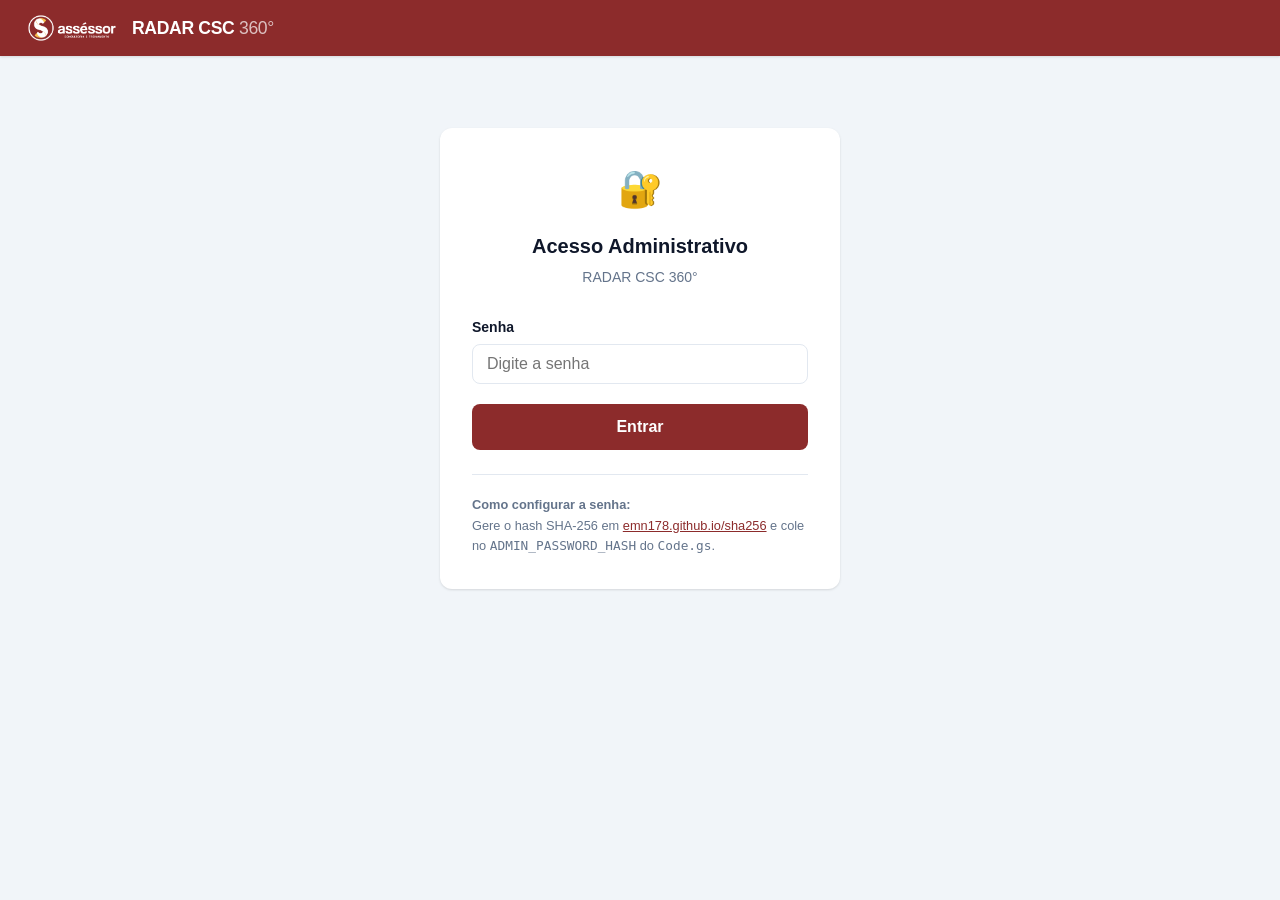
<file: admin/index.html>
<!DOCTYPE html>
<html lang="pt-BR">
<head>
  <meta charset="UTF-8">
  <meta name="viewport" content="width=device-width, initial-scale=1.0">
  <title>RADAR CSC 360° — Admin</title>
  <link rel="stylesheet" href="../css/style.css">
</head>
<body>

<header class="app-header">
  <img src="../assets/logo.png" class="header-logo" style="height:34px;border-radius:4px;flex-shrink:0;" alt="Assessor">
  <span class="logo">RADAR CSC <span>360°</span></span>
</header>

<main class="app-main">
  <div class="card" style="max-width:400px;margin:2.5rem auto;">

    <div style="text-align:center;margin-bottom:1.75rem;">
      <div style="font-size:2.25rem;margin-bottom:.75rem;">🔐</div>
      <h1 style="font-size:1.25rem;font-weight:700;margin-bottom:.25rem;">Acesso Administrativo</h1>
      <p style="font-size:.875rem;color:var(--text-muted);">RADAR CSC 360°</p>
    </div>

    <div id="setup-warning" class="alert alert-error hidden" style="margin-bottom:1.25rem;">
      ⚠️ Configure <code>APPS_SCRIPT_URL</code> em <code>config.js</code> antes de continuar.
    </div>

    <div class="form-group">
      <label class="form-label" for="senha">Senha</label>
      <input
        id="senha"
        class="form-input"
        type="password"
        placeholder="Digite a senha"
        autocomplete="current-password"
      >
    </div>

    <div id="erro-login" class="alert alert-error hidden" style="margin-bottom:.75rem;"></div>

    <button id="btn-login" class="btn btn-primary btn-full btn-lg">
      Entrar
    </button>

    <div style="margin-top:1.5rem;padding-top:1.25rem;border-top:1px solid var(--border);font-size:.8rem;color:var(--text-muted);">
      <strong>Como configurar a senha:</strong><br>
      Gere o hash SHA-256 em
      <a href="https://emn178.github.io/online-tools/sha256.html" target="_blank" rel="noopener" style="color:var(--primary);">emn178.github.io/sha256</a>
      e cole no <code>ADMIN_PASSWORD_HASH</code> do <code>Code.gs</code>.
    </div>

  </div>
</main>

<div id="toast"></div>

<script src="../config.js"></script>
<script src="admin.js"></script>
<script>
function init() {
  if (sessionStorage.getItem('admin_token')) {
    window.location.replace('dashboard.html');
    return;
  }

  if (CONFIG.APPS_SCRIPT_URL.includes('COLE_AQUI')) {
    document.getElementById('setup-warning').classList.remove('hidden');
    document.getElementById('btn-login').disabled = true;
  }

  document.getElementById('senha').addEventListener('keydown', e => {
    if (e.key === 'Enter') handleLogin();
  });
  document.getElementById('btn-login').addEventListener('click', handleLogin);
}

async function handleLogin() {
  const senhaInput = document.getElementById('senha');
  const erroEl    = document.getElementById('erro-login');
  const btn       = document.getElementById('btn-login');

  erroEl.classList.add('hidden');
  const senha = senhaInput.value;

  if (!senha) {
    erroEl.textContent = 'Digite a senha.';
    erroEl.classList.remove('hidden');
    senhaInput.focus();
    return;
  }

  setLoading(btn, true);

  try {
    const hash   = await sha256(senha);
    const result = await apiCall('adminLogin', { passwordHash: hash });

    if (!result.success) {
      erroEl.textContent = result.error || 'Senha incorreta.';
      erroEl.classList.remove('hidden');
      senhaInput.value = '';
      senhaInput.focus();
      return;
    }

    sessionStorage.setItem('admin_token', result.token);
    sessionStorage.setItem('admin_token_ts', Date.now().toString());
    window.location.replace('dashboard.html');

  } catch (err) {
    erroEl.textContent = err.message;
    erroEl.classList.remove('hidden');
  } finally {
    setLoading(btn, false);
  }
}

document.addEventListener('DOMContentLoaded', init);
</script>

</body>
</html>
</file>
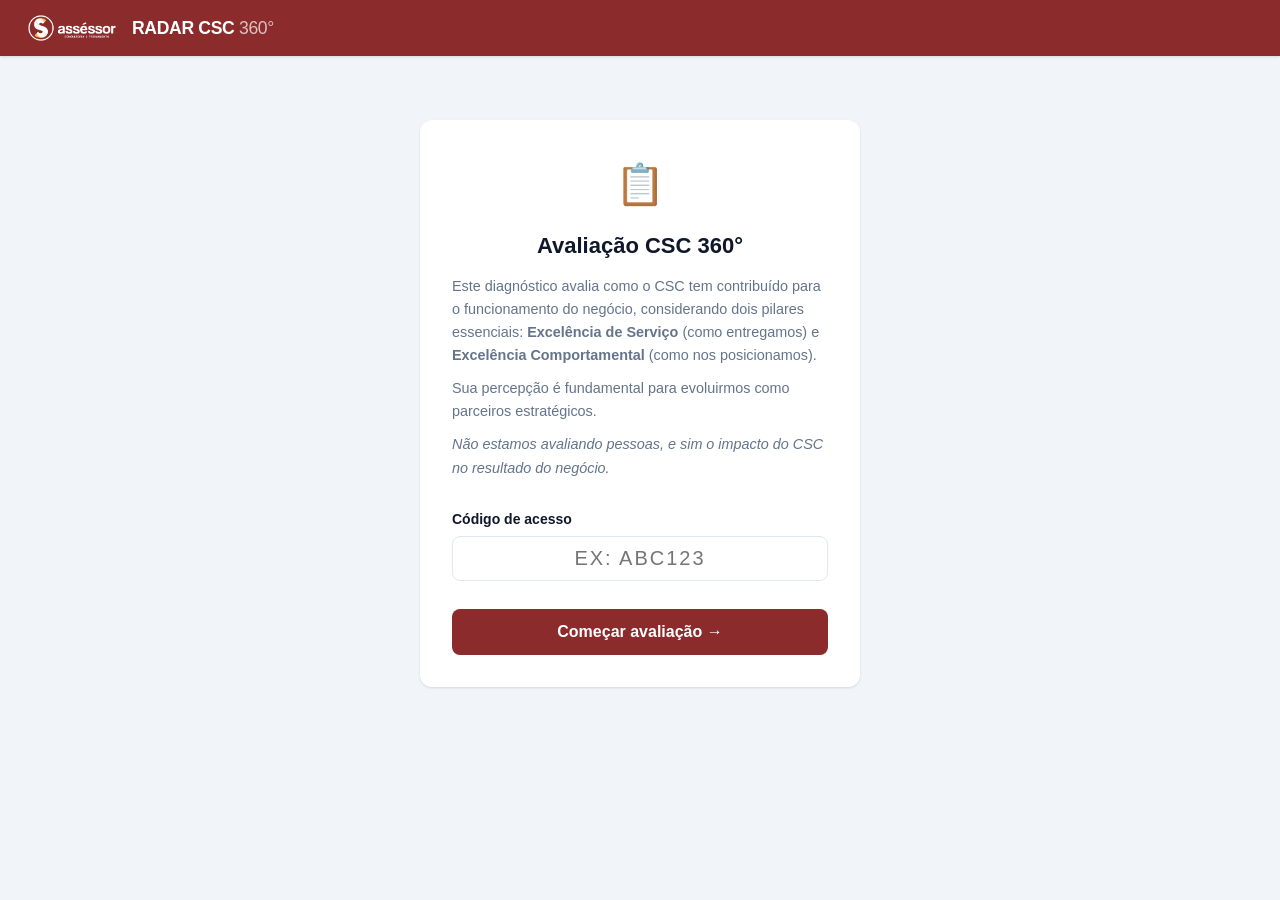
<file: responder.html>
<!DOCTYPE html>
<html lang="pt-BR">
<head>
  <meta charset="UTF-8">
  <meta name="viewport" content="width=device-width, initial-scale=1.0">
  <title>RADAR CSC 360° — Avaliação</title>
  <link rel="stylesheet" href="css/style.css">
</head>
<body>

<header class="app-header">
  <img src="assets/logo.png" class="header-logo" style="height:34px;border-radius:4px;flex-shrink:0;" alt="Assessor">
  <span class="logo">RADAR CSC <span>360°</span></span>
</header>

<main class="app-main">

  <!-- STEP 1: Código de acesso -->
  <div id="step-codigo" class="step">
    <div class="card" style="max-width:440px;margin:2rem auto;">
      <div style="text-align:center;margin-bottom:1.75rem;">
        <div style="font-size:2.5rem;margin-bottom:.75rem;">📋</div>
        <h1 style="font-size:1.375rem;font-weight:700;margin-bottom:.75rem;">Avaliação CSC 360°</h1>
        <p style="color:var(--text-muted);font-size:.9rem;text-align:left;margin-bottom:.625rem;">Este diagnóstico avalia como o CSC tem contribuído para o funcionamento do negócio, considerando dois pilares essenciais: <strong>Excelência de Serviço</strong> (como entregamos) e <strong>Excelência Comportamental</strong> (como nos posicionamos).</p>
        <p style="color:var(--text-muted);font-size:.9rem;text-align:left;margin-bottom:.625rem;">Sua percepção é fundamental para evoluirmos como parceiros estratégicos.</p>
        <p style="color:var(--text-muted);font-size:.9rem;text-align:left;font-style:italic;">Não estamos avaliando pessoas, e sim o impacto do CSC no resultado do negócio.</p>
      </div>
      <div class="form-group">
        <label class="form-label" for="input-codigo">Código de acesso</label>
        <input
          id="input-codigo"
          class="form-input"
          type="text"
          placeholder="Ex: ABC123"
          maxlength="6"
          autocomplete="off"
          style="text-transform:uppercase;letter-spacing:.1em;font-size:1.25rem;text-align:center;"
        >
      </div>
      <div id="erro-codigo" class="alert alert-error hidden"></div>
      <button id="btn-validar" class="btn btn-primary btn-full btn-lg" style="margin-top:.5rem;">
        Começar avaliação →
      </button>
    </div>
  </div>

  <!-- STEP 2: Questionário -->
  <div id="step-questionario" class="step hidden">

    <div class="progress-wrapper">
      <div class="progress-header">
        <span class="progress-title">Progresso</span>
        <span class="progress-count" id="progress-count">0 de 38</span>
      </div>
      <div class="progress-bar">
        <div class="progress-fill" id="progress-fill"></div>
      </div>
      <div class="autosave-indicator" id="autosave-indicator"></div>
    </div>

    <div id="form-container"></div>

    <div class="submit-section">
      <p>Revise suas respostas antes de enviar. Após o envio, não será possível alterar.</p>
      <div id="submit-error" class="alert alert-error hidden" style="margin-bottom:1rem;text-align:left;"></div>
      <button id="btn-submit" class="btn btn-primary btn-full btn-lg">
        Enviar avaliação
      </button>
    </div>

  </div>

  <!-- STEP 3: Sucesso -->
  <div id="step-sucesso" class="step hidden">
    <div class="card success-card">
      <div class="success-icon">✓</div>
      <h2>Avaliação enviada!</h2>
      <p>Obrigado pela sua participação. Suas respostas foram registradas com sucesso.</p>
    </div>
  </div>

</main>

<!-- Modal: rascunho encontrado -->
<div id="modal-draft" class="modal-overlay hidden">
  <div class="modal-box">
    <h3>Rascunho encontrado</h3>
    <p>Você tem respostas salvas para este código. Deseja continuar de onde parou?</p>
    <div class="modal-actions">
      <button id="btn-draft-continuar" class="btn btn-primary">Sim, continuar de onde parei</button>
      <button id="btn-draft-recomecar" class="btn btn-secondary">Não, começar do zero</button>
    </div>
  </div>
</div>

<script src="config.js"></script>
<script>
// ─────────────────────────────────────────────
// Dados das perguntas
// ─────────────────────────────────────────────

const BLOCO1 = [
  { id: 'p1',  texto: 'Clareza das respostas',                                       grupo: 'Clareza e Comunicação' },
  { id: 'p2',  texto: 'Objetividade na comunicação',                                 grupo: 'Clareza e Comunicação' },
  { id: 'p3',  texto: 'Alinhamento de expectativas (prazo, entrega, próximos passos)',grupo: 'Clareza e Comunicação' },
  { id: 'p4',  texto: 'Comunicação proativa (status, avisos, antecipação)',           grupo: 'Clareza e Comunicação' },
  { id: 'p5',  texto: 'Tempo de resposta inicial',                                   grupo: 'Tempo e Fluxo' },
  { id: 'p6',  texto: 'Cumprimento de prazos',                                       grupo: 'Tempo e Fluxo' },
  { id: 'p7',  texto: 'Agilidade na execução',                                       grupo: 'Tempo e Fluxo' },
  { id: 'p8',  texto: 'Priorização correta do que é crítico',                        grupo: 'Tempo e Fluxo' },
  { id: 'p9',  texto: 'Disponibilidade para ajudar',                                 grupo: 'Postura de Atendimento' },
  { id: 'p10', texto: 'Senso de responsabilidade pelas demandas',                    grupo: 'Postura de Atendimento' },
  { id: 'p11', texto: 'Facilidade de interação',                                     grupo: 'Postura de Atendimento' },
  { id: 'p12', texto: 'Consistência no atendimento (oferece atenção do início ao fim)',         grupo: 'Postura de Atendimento' },
  { id: 'p13', texto: 'Qualidade técnica',                                           grupo: 'Qualidade e Confiabilidade' },
  { id: 'p14', texto: 'Precisão das informações',                                    grupo: 'Qualidade e Confiabilidade' },
  { id: 'p15', texto: 'Há retrabalho',                                               grupo: 'Qualidade e Confiabilidade' },
  { id: 'p16', texto: 'Confiabilidade das entregas',                                 grupo: 'Qualidade e Confiabilidade' },
];

const BLOCO2 = [
  { id: 'p17', texto: 'Antecipação de problemas',                                    grupo: 'Proatividade' },
  { id: 'p18', texto: 'Sugestão de melhorias',                                       grupo: 'Proatividade' },
  { id: 'p19', texto: 'Atuação além do básico',                                       grupo: 'Proatividade' },
  { id: 'p20', texto: 'Assumir responsabilidade sem cobrança',                       grupo: 'Proatividade' },
  { id: 'p21', texto: 'Respeito e cordialidade',                                     grupo: 'Gentileza no Contato' },
  { id: 'p22', texto: 'Cuidado na comunicação',                                      grupo: 'Gentileza no Contato' },
  { id: 'p23', texto: 'Relação profissional e leve',                                 grupo: 'Gentileza no Contato' },
  { id: 'p24', texto: 'Postura adequada mesmo sob pressão',                          grupo: 'Gentileza no Contato' },
  { id: 'p25', texto: 'Mantém a calma mesmo em situações de conflito e tensão',      grupo: 'Equilíbrio Emocional' },
  { id: 'p26', texto: 'Reage na defensiva diante de problemas',                                  grupo: 'Equilíbrio Emocional' },
  { id: 'p27', texto: 'Maturidade nas interações',                                   grupo: 'Equilíbrio Emocional' },
  { id: 'p28', texto: 'Controle emocional (sem impulsividade)',                      grupo: 'Equilíbrio Emocional' },
  { id: 'p29', texto: 'Busca resolver, não apenas responder',                        grupo: 'Foco na Solução' },
  { id: 'p30', texto: 'Assume demandas até o fim',                                   grupo: 'Foco na Solução' },
  { id: 'p31', texto: 'Evita transferir responsabilidade',                           grupo: 'Foco na Solução' },
  { id: 'p32', texto: 'Apresenta alternativas quando necessário',                    grupo: 'Foco na Solução' },
];

const P33_LABELS = ['Dificulta muito', 'Dificulta', 'Neutro', 'Facilita', 'Facilita muito'];
const P34_LABELS = ['Não confio', '', '', '', 'Confio totalmente'];

const CHOICES_P36 = ['Operacional', 'Apoio', 'Parceiro', 'Estratégico'];

// ─────────────────────────────────────────────
// Estado da aplicação
// ─────────────────────────────────────────────

const state = {
  codigo: '',
  participante: null,
  empresa: null,
  respostas: {},
  totalRequired: 0,
};

// ─────────────────────────────────────────────
// API
// ─────────────────────────────────────────────

async function apiCall(payload) {
  const res = await fetch(CONFIG.APPS_SCRIPT_URL, {
    method: 'POST',
    headers: { 'Content-Type': 'text/plain;charset=utf-8' },
    body: JSON.stringify(payload),
    redirect: 'follow',
  });
  if (!res.ok) throw new Error('Erro de rede. Tente novamente.');
  const text = await res.text();
  return JSON.parse(text);
}

// ─────────────────────────────────────────────
// LocalStorage helpers
// ─────────────────────────────────────────────

function storageKey(codigo) { return 'radar_csc_draft_' + codigo.toUpperCase(); }

function saveProgress() {
  if (!state.codigo) return;
  const draft = {
    participante: state.participante,
    empresa: state.empresa,
    respostas: state.respostas,
  };
  localStorage.setItem(storageKey(state.codigo), JSON.stringify(draft));
  showAutosave();
}

function loadDraft(codigo) {
  try {
    const raw = localStorage.getItem(storageKey(codigo));
    return raw ? JSON.parse(raw) : null;
  } catch { return null; }
}

function clearDraft(codigo) {
  localStorage.removeItem(storageKey(codigo));
}

let autosaveTimer;
function showAutosave() {
  const el = document.getElementById('autosave-indicator');
  if (!el) return;
  el.textContent = '✓ Progresso salvo automaticamente';
  clearTimeout(autosaveTimer);
  autosaveTimer = setTimeout(() => { el.textContent = ''; }, 3000);
}

// ─────────────────────────────────────────────
// Navegação entre steps
// ─────────────────────────────────────────────

function showStep(id) {
  ['step-codigo', 'step-questionario', 'step-sucesso'].forEach(s => {
    const el = document.getElementById(s);
    if (el) el.classList.toggle('hidden', s !== id);
  });
}

// ─────────────────────────────────────────────
// Step 1: validação do código
// ─────────────────────────────────────────────

async function handleValidarCodigo() {
  const input = document.getElementById('input-codigo');
  const erroEl = document.getElementById('erro-codigo');
  const btn = document.getElementById('btn-validar');

  const codigo = input.value.trim().toUpperCase();
  erroEl.classList.add('hidden');

  if (codigo.length !== 6) {
    erroEl.textContent = 'O código deve ter 6 caracteres.';
    erroEl.classList.remove('hidden');
    input.focus();
    return;
  }

  btn.disabled = true;
  btn.innerHTML = '<span class="spinner"></span> Verificando...';

  try {
    const data = await apiCall({ action: 'validarCodigo', codigo });

    if (!data.success) {
      erroEl.textContent = data.error || 'Código inválido.';
      erroEl.classList.remove('hidden');
      input.focus();
      return;
    }

    state.codigo = codigo;
    state.participante = data.participante;
    state.empresa = data.empresa;

    const draft = loadDraft(codigo);
    if (draft && Object.keys(draft.respostas || {}).length > 0) {
      showModalDraft(draft);
    } else {
      iniciarQuestionario(null);
    }
  } catch (err) {
    erroEl.textContent = err.message;
    erroEl.classList.remove('hidden');
  } finally {
    btn.disabled = false;
    btn.innerHTML = 'Começar avaliação →';
  }
}

// ─────────────────────────────────────────────
// Modal de rascunho
// ─────────────────────────────────────────────

let pendingDraft = null;

function showModalDraft(draft) {
  pendingDraft = draft;
  document.getElementById('modal-draft').classList.remove('hidden');
}

document.getElementById('btn-draft-continuar').addEventListener('click', () => {
  document.getElementById('modal-draft').classList.add('hidden');
  iniciarQuestionario(pendingDraft);
});

document.getElementById('btn-draft-recomecar').addEventListener('click', () => {
  document.getElementById('modal-draft').classList.add('hidden');
  clearDraft(state.codigo);
  iniciarQuestionario(null);
});

// ─────────────────────────────────────────────
// Step 2: construção do questionário
// ─────────────────────────────────────────────

function iniciarQuestionario(draft) {
  if (draft) {
    state.respostas = draft.respostas || {};
  } else {
    state.respostas = {};
  }

  const areas = state.empresa.areas || [];
  // Total obrigatórios: p1-p32 (32) + p33 + p34 + p35 + p36 + areas.length (p37) + p38 + p_aberta_1 + p_aberta_2 = 39 + areas.length
  state.totalRequired = 39 + areas.length;

  buildForm(areas);
  showStep('step-questionario');
  updateProgress();

  if (draft && Object.keys(state.respostas).length > 0) {
    setTimeout(() => scrollToFirstUnanswered(areas), 100);
  } else {
    window.scrollTo({ top: 0, behavior: 'smooth' });
  }
}

function buildForm(areas) {
  const container = document.getElementById('form-container');
  container.innerHTML = '';

  // ── Saudação ──
  const saudacao = document.createElement('div');
  saudacao.className = 'card';
  saudacao.style.cssText = 'margin-bottom:1.5rem;';
  saudacao.innerHTML = `
    <p style="font-size:.9375rem;">Olá, <strong>${state.participante.nome}</strong>! Você está avaliando o CSC da <strong>${state.empresa.nome}</strong>.</p>
    <p style="font-size:.85rem;color:var(--text-muted);margin-top:.375rem;">Este questionário é anônimo. Responda com honestidade — não há resposta certa ou errada.</p>
  `;
  container.appendChild(saudacao);

  // ── Bloco 1 ──
  container.appendChild(makeBlockHeader('bloco1', 'Bloco 1 — Excelência de Serviço', 'Avalie a qualidade do atendimento prestado pelo CSC'));
  container.appendChild(makeScaleBlock(BLOCO1, 1, 'Nunca', 'Sempre'));

  // Pergunta aberta 1
  container.appendChild(makeOpenQuestion(
    'p_aberta_1',
    'Pergunta aberta',
    'O que mais facilita — e o que mais dificulta sua experiência com o CSC?',
    'Compartilhe sua experiência...',
    true
  ));

  // ── Bloco 2 ──
  container.appendChild(makeBlockHeader('bloco2', 'Bloco 2 — Excelência Comportamental', 'Avalie os comportamentos e atitudes da equipe do CSC'));
  container.appendChild(makeScaleBlock(BLOCO2, 17, 'Nunca', 'Sempre'));

  // Pergunta aberta 2
  container.appendChild(makeOpenQuestion(
    'p_aberta_2',
    'Pergunta aberta',
    'Quais comportamentos já são bons (DEVEM MANTER)? E quais comportamentos faltam no CSC (DEVEM ADQUIRIR)?',
    'Compartilhe sua percepção...',
    true
  ));

  // ── Bloco 3 ──
  container.appendChild(makeBlockHeader('bloco3', 'Bloco 3 — Visão do Negócio', 'Percepção estratégica sobre o papel do CSC'));

  const bloco3 = document.createElement('div');

  // p33
  bloco3.appendChild(makeScaleQuestion('p33', 33, 'O CSC hoje facilita ou dificulta sua operação?', P33_LABELS[0], P33_LABELS[4]));

  // p34
  bloco3.appendChild(makeScaleQuestion('p34', 34, 'O quanto você confia no CSC como parceiro do seu resultado?', 'Não confio', 'Confio totalmente'));

  // p35
  bloco3.appendChild(makeTextQuestion('p35', 35, 'Se pudesse mudar UMA coisa no CSC hoje, qual seria?', 'Descreva aqui...', true));

  // p36
  bloco3.appendChild(makeChoiceQuestion('p36', 36, 'De forma geral, o CSC hoje é:', CHOICES_P36));

  // p37 por área (dinâmico)
  if (areas.length > 0) {
    const p37Card = document.createElement('div');
    p37Card.className = 'question-card';
    p37Card.id = 'q-p37';
    p37Card.innerHTML = `
      <div class="question-meta">
        <div class="question-num">37</div>
        <div style="flex:1;">
          <p class="question-text">Avalie, de forma geral, a prestação de serviços de cada área do CSC:</p>
          <div id="p37-areas"></div>
        </div>
      </div>
    `;
    const areasContainer = p37Card.querySelector('#p37-areas');
    areas.forEach(area => {
      const wrapper = document.createElement('div');
      wrapper.className = 'area-rating';
      wrapper.style.cssText = 'margin-bottom:.875rem;';
      wrapper.innerHTML = `
        <div class="area-rating-label">${escapeHtml(area)}</div>
        ${makeScaleBtnsHtml('p37_' + area, state.respostas.p37 && state.respostas.p37[area])}
      `;
      areasContainer.appendChild(wrapper);
    });
    bloco3.appendChild(p37Card);
  }

  // p38
  bloco3.appendChild(makeTextQuestion('p38', 38, 'Comentário / Sugestão final', 'Escreva aqui...', true));

  container.appendChild(bloco3);

  // Attach events
  attachScaleEvents(container, areas);
  attachTextEvents(container);
  attachChoiceEvents(container);

  // Restore saved answers (visually)
  restoreAnswers(areas);
}

// ─────────────────────────────────────────────
// Construtores de elementos do form
// ─────────────────────────────────────────────

function makeBlockHeader(cls, title, subtitle) {
  const el = document.createElement('div');
  el.className = `block-header ${cls}`;
  el.innerHTML = `<h2>${title}</h2><p>${subtitle}</p>`;
  return el;
}

function makeScaleBlock(questions, startNum, labelMin, labelMax) {
  const wrapper = document.createElement('div');
  let currentGroup = '';

  questions.forEach((q, i) => {
    if (q.grupo !== currentGroup) {
      currentGroup = q.grupo;
      const gh = document.createElement('div');
      gh.className = 'group-header';
      gh.textContent = q.grupo;
      wrapper.appendChild(gh);
    }
    const card = makeScaleQuestion(q.id, startNum + i, q.texto, labelMin, labelMax);
    wrapper.appendChild(card);
  });

  return wrapper;
}

function makeScaleQuestion(id, num, texto, labelMin, labelMax) {
  const saved = (id === 'p33' || id === 'p34') ? state.respostas[id] : state.respostas[id];
  const card = document.createElement('div');
  card.className = 'question-card' + (saved ? ' answered' : '');
  card.id = 'q-' + id;
  card.dataset.question = id;
  card.innerHTML = `
    <div class="question-meta">
      <div class="question-num">${num}</div>
      <div style="flex:1;">
        <p class="question-text">${escapeHtml(texto)}</p>
        <div style="display:flex;align-items:center;gap:.5rem;">
          <span class="scale-edge-label" style="text-align:right;">${escapeHtml(labelMin)}</span>
          <div class="scale-btns" data-for="${id}">
            ${[1,2,3,4,5].map(v => `<button class="scale-btn${saved == v ? ' selected' : ''}" data-value="${v}">${v}</button>`).join('')}
          </div>
          <span class="scale-edge-label">${escapeHtml(labelMax)}</span>
        </div>
      </div>
    </div>
  `;
  return card;
}

function makeScaleBtnsHtml(id, saved) {
  return `
    <div style="display:flex;align-items:center;gap:.5rem;margin-top:.25rem;">
      <div class="scale-btns" data-for="${id}">
        ${[1,2,3,4,5].map(v => `<button class="scale-btn${saved == v ? ' selected' : ''}" data-value="${v}">${v}</button>`).join('')}
      </div>
    </div>
  `;
}

function makeOpenQuestion(id, label, texto, placeholder, required) {
  const saved = state.respostas[id] || '';
  const el = document.createElement('div');
  el.className = 'open-question-card' + (saved.trim() ? ' answered' : '');
  el.id = 'q-' + id;
  el.innerHTML = `
    <div class="oq-label">${escapeHtml(label)}${required ? ' <span style="color:var(--error);">*</span>' : ''}</div>
    <p class="oq-text">${escapeHtml(texto)}</p>
    <textarea
      class="form-input"
      data-for="${id}"
      placeholder="${escapeHtml(placeholder)}"
      rows="3"
    >${escapeHtml(saved)}</textarea>
  `;
  return el;
}

function makeTextQuestion(id, num, texto, placeholder, required) {
  const saved = state.respostas[id] || '';
  const el = document.createElement('div');
  el.className = 'question-card' + (saved ? ' answered' : '');
  el.id = 'q-' + id;
  el.dataset.question = id;
  el.innerHTML = `
    <div class="question-meta">
      <div class="question-num">${num}</div>
      <div style="flex:1;">
        <p class="question-text">${escapeHtml(texto)}${required ? ' <span style="color:var(--error);">*</span>' : ' <span style="color:var(--text-muted);font-size:.8rem;">(opcional)</span>'}</p>
        <textarea
          class="form-input"
          data-for="${id}"
          placeholder="${escapeHtml(placeholder)}"
          rows="3"
          style="margin-top:.5rem;"
        >${escapeHtml(saved)}</textarea>
      </div>
    </div>
  `;
  return el;
}

function makeChoiceQuestion(id, num, texto, choices) {
  const saved = state.respostas[id] || '';
  const el = document.createElement('div');
  el.className = 'question-card' + (saved ? ' answered' : '');
  el.id = 'q-' + id;
  el.dataset.question = id;
  el.innerHTML = `
    <div class="question-meta">
      <div class="question-num">${num}</div>
      <div style="flex:1;">
        <p class="question-text" style="margin-bottom:.75rem;">${escapeHtml(texto)}</p>
        <div class="choice-btns" data-for="${id}">
          ${choices.map(c => `<button class="choice-btn${saved === c ? ' selected' : ''}" data-value="${escapeHtml(c)}">${escapeHtml(c)}</button>`).join('')}
        </div>
      </div>
    </div>
  `;
  return el;
}

// ─────────────────────────────────────────────
// Event listeners
// ─────────────────────────────────────────────

function attachScaleEvents(container, areas) {
  container.querySelectorAll('.scale-btns').forEach(group => {
    group.addEventListener('click', e => {
      const btn = e.target.closest('.scale-btn');
      if (!btn) return;
      const id = group.dataset.for;
      const val = parseInt(btn.dataset.value, 10);

      group.querySelectorAll('.scale-btn').forEach(b => b.classList.remove('selected'));
      btn.classList.add('selected');

      if (id.startsWith('p37_')) {
        const area = id.slice(4);
        if (!state.respostas.p37) state.respostas.p37 = {};
        state.respostas.p37[area] = val;
        checkP37Answered(areas);
      } else {
        state.respostas[id] = val;
        const card = document.getElementById('q-' + id);
        if (card) card.classList.add('answered');
        const numEl = card && card.querySelector('.question-num');
        if (numEl) numEl.style.cssText = '';
      }

      clearError(id);
      updateProgress();
      saveProgress();
    });
  });
}

function checkP37Answered(areas) {
  const card = document.getElementById('q-p37');
  if (!card) return;
  const allAnswered = areas.every(a => state.respostas.p37 && state.respostas.p37[a] != null);
  card.classList.toggle('answered', allAnswered);
}

function attachTextEvents(container) {
  container.querySelectorAll('textarea[data-for]').forEach(ta => {
    ta.addEventListener('input', () => {
      const id = ta.dataset.for;
      state.respostas[id] = ta.value;
      const card = document.getElementById('q-' + id);
      if (card) card.classList.toggle('answered', ta.value.trim().length > 0);
      clearError(id);
      updateProgress();
      saveProgress();
    });
  });
}

function attachChoiceEvents(container) {
  container.querySelectorAll('.choice-btns').forEach(group => {
    group.addEventListener('click', e => {
      const btn = e.target.closest('.choice-btn');
      if (!btn) return;
      const id = group.dataset.for;
      const val = btn.dataset.value;

      group.querySelectorAll('.choice-btn').forEach(b => b.classList.remove('selected'));
      btn.classList.add('selected');

      state.respostas[id] = val;
      const card = document.getElementById('q-' + id);
      if (card) card.classList.add('answered');

      clearError(id);
      updateProgress();
      saveProgress();
    });
  });
}

// ─────────────────────────────────────────────
// Progresso
// ─────────────────────────────────────────────

function countAnswered(areas) {
  let count = 0;
  for (let i = 1; i <= 34; i++) {
    if (state.respostas['p' + i] != null) count++;
  }
  if (state.respostas.p35 && state.respostas.p35.trim()) count++;
  if (state.respostas.p36) count++;
  (areas || []).forEach(a => {
    if (state.respostas.p37 && state.respostas.p37[a] != null) count++;
  });
  if (state.respostas.p38 && state.respostas.p38.trim()) count++;
  if (state.respostas.p_aberta_1 && state.respostas.p_aberta_1.trim()) count++;
  if (state.respostas.p_aberta_2 && state.respostas.p_aberta_2.trim()) count++;
  return count;
}

function updateProgress() {
  const areas = state.empresa ? state.empresa.areas || [] : [];
  const answered = countAnswered(areas);
  const total = state.totalRequired;
  const pct = total > 0 ? Math.round((answered / total) * 100) : 0;

  const fill = document.getElementById('progress-fill');
  const countEl = document.getElementById('progress-count');
  if (fill) fill.style.width = pct + '%';
  if (countEl) countEl.textContent = answered + ' de ' + total;
}

// ─────────────────────────────────────────────
// Restaurar respostas salvas visualmente
// ─────────────────────────────────────────────

function restoreAnswers(areas) {
  // Scale questions p1-p34
  for (let i = 1; i <= 34; i++) {
    const id = 'p' + i;
    const val = state.respostas[id];
    if (val == null) continue;
    const group = document.querySelector(`.scale-btns[data-for="${id}"]`);
    if (!group) continue;
    group.querySelectorAll('.scale-btn').forEach(b => {
      b.classList.toggle('selected', parseInt(b.dataset.value) === val);
    });
    const card = document.getElementById('q-' + id);
    if (card) card.classList.add('answered');
  }

  // p37 per area
  if (state.respostas.p37) {
    areas.forEach(area => {
      const val = state.respostas.p37[area];
      if (val == null) return;
      const group = document.querySelector(`.scale-btns[data-for="p37_${area}"]`);
      if (!group) return;
      group.querySelectorAll('.scale-btn').forEach(b => {
        b.classList.toggle('selected', parseInt(b.dataset.value) === val);
      });
    });
    checkP37Answered(areas);
  }

  // p36 choice
  if (state.respostas.p36) {
    const group = document.querySelector('.choice-btns[data-for="p36"]');
    if (group) {
      group.querySelectorAll('.choice-btn').forEach(b => {
        b.classList.toggle('selected', b.dataset.value === state.respostas.p36);
      });
      const card = document.getElementById('q-p36');
      if (card) card.classList.add('answered');
    }
  }
}

function scrollToFirstUnanswered(areas) {
  // Lista na ordem real do formulário
  const requiredIds = [];
  for (let i = 1; i <= 16; i++) requiredIds.push('p' + i);
  requiredIds.push('p_aberta_1');
  for (let i = 17; i <= 34; i++) requiredIds.push('p' + i);
  requiredIds.push('p_aberta_2');
  requiredIds.push('p35', 'p36');
  if (areas && areas.length > 0) requiredIds.push('p37');
  requiredIds.push('p38');

  for (const id of requiredIds) {
    let unanswered = false;
    if (id === 'p37') {
      unanswered = !areas.every(a => state.respostas.p37 && state.respostas.p37[a] != null);
    } else if (id === 'p35' || id === 'p38' || id === 'p_aberta_1' || id === 'p_aberta_2') {
      unanswered = !state.respostas[id] || !state.respostas[id].trim();
    } else if (id === 'p36') {
      unanswered = !state.respostas.p36;
    } else {
      unanswered = state.respostas[id] == null;
    }

    if (unanswered) {
      const el = document.getElementById('q-' + id);
      if (el) {
        const top = el.getBoundingClientRect().top + window.scrollY - 120;
        window.scrollTo({ top, behavior: 'smooth' });
      }
      return;
    }
  }
}

// ─────────────────────────────────────────────
// Validação e envio
// ─────────────────────────────────────────────

function clearError(id) {
  const card = document.getElementById('q-' + id);
  if (card) card.classList.remove('required-error');
}

function validateForm() {
  const areas = state.empresa.areas || [];
  const errors = [];

  for (let i = 1; i <= 34; i++) {
    if (state.respostas['p' + i] == null) {
      errors.push('p' + i);
      const card = document.getElementById('q-p' + i);
      if (card) card.classList.add('required-error');
    }
  }

  if (!state.respostas.p35 || !state.respostas.p35.trim()) {
    errors.push('p35');
    const card = document.getElementById('q-p35');
    if (card) card.classList.add('required-error');
  }

  if (!state.respostas.p36) {
    errors.push('p36');
    const card = document.getElementById('q-p36');
    if (card) card.classList.add('required-error');
  }

  areas.forEach(area => {
    if (!state.respostas.p37 || state.respostas.p37[area] == null) {
      errors.push('p37_' + area);
      const card = document.getElementById('q-p37');
      if (card) card.classList.add('required-error');
    }
  });

  if (!state.respostas.p38 || !state.respostas.p38.trim()) {
    errors.push('p38');
    const card = document.getElementById('q-p38');
    if (card) card.classList.add('required-error');
  }

  if (!state.respostas.p_aberta_1 || !state.respostas.p_aberta_1.trim()) {
    errors.push('p_aberta_1');
    const card = document.getElementById('q-p_aberta_1');
    if (card) card.classList.add('required-error');
  }

  if (!state.respostas.p_aberta_2 || !state.respostas.p_aberta_2.trim()) {
    errors.push('p_aberta_2');
    const card = document.getElementById('q-p_aberta_2');
    if (card) card.classList.add('required-error');
  }

  return errors;
}

async function handleSubmit() {
  const btn = document.getElementById('btn-submit');
  const errorEl = document.getElementById('submit-error');

  errorEl.classList.add('hidden');
  const errors = validateForm();

  if (errors.length > 0) {
    errorEl.textContent = `Por favor, responda todas as perguntas obrigatórias (${errors.length} pendente${errors.length > 1 ? 's' : ''}).`;
    errorEl.classList.remove('hidden');

    // Scroll to first error
    const firstError = document.querySelector('.required-error');
    if (firstError) {
      const top = firstError.getBoundingClientRect().top + window.scrollY - 120;
      window.scrollTo({ top, behavior: 'smooth' });
    }
    return;
  }

  btn.disabled = true;
  btn.innerHTML = '<span class="spinner"></span> Enviando...';

  try {
    const payload = {
      action: 'salvarResposta',
      codigo: state.codigo,
      participante_id: state.participante.id,
      aplicacao_id: state.participante.aplicacao_id,
      empresa_id: state.participante.empresa_id,
      respostas: { ...state.respostas },
    };

    const result = await apiCall(payload);

    if (!result.success) {
      errorEl.textContent = result.error || 'Erro ao enviar. Tente novamente.';
      errorEl.classList.remove('hidden');
      return;
    }

    clearDraft(state.codigo);
    showStep('step-sucesso');
    window.scrollTo({ top: 0, behavior: 'smooth' });

  } catch (err) {
    errorEl.textContent = err.message;
    errorEl.classList.remove('hidden');
  } finally {
    btn.disabled = false;
    btn.innerHTML = 'Enviar avaliação';
  }
}

// ─────────────────────────────────────────────
// Utilitários
// ─────────────────────────────────────────────

function escapeHtml(str) {
  return String(str)
    .replace(/&/g, '&amp;')
    .replace(/</g, '&lt;')
    .replace(/>/g, '&gt;')
    .replace(/"/g, '&quot;');
}

// ─────────────────────────────────────────────
// Inicialização
// ─────────────────────────────────────────────

function init() {
  // Verifica se código veio na URL
  const params = new URLSearchParams(window.location.search);
  const codigoUrl = params.get('codigo');
  if (codigoUrl) {
    document.getElementById('input-codigo').value = codigoUrl.toUpperCase();
  }

  // Validar com Enter
  document.getElementById('input-codigo').addEventListener('keydown', e => {
    if (e.key === 'Enter') handleValidarCodigo();
  });

  // Formatar input em maiúsculas em tempo real
  document.getElementById('input-codigo').addEventListener('input', function() {
    const pos = this.selectionStart;
    this.value = this.value.toUpperCase().replace(/[^A-Z0-9]/g, '');
    this.setSelectionRange(pos, pos);
  });

  document.getElementById('btn-validar').addEventListener('click', handleValidarCodigo);
  document.getElementById('btn-submit').addEventListener('click', handleSubmit);
}

document.addEventListener('DOMContentLoaded', init);
</script>
</body>
</html>
</file>
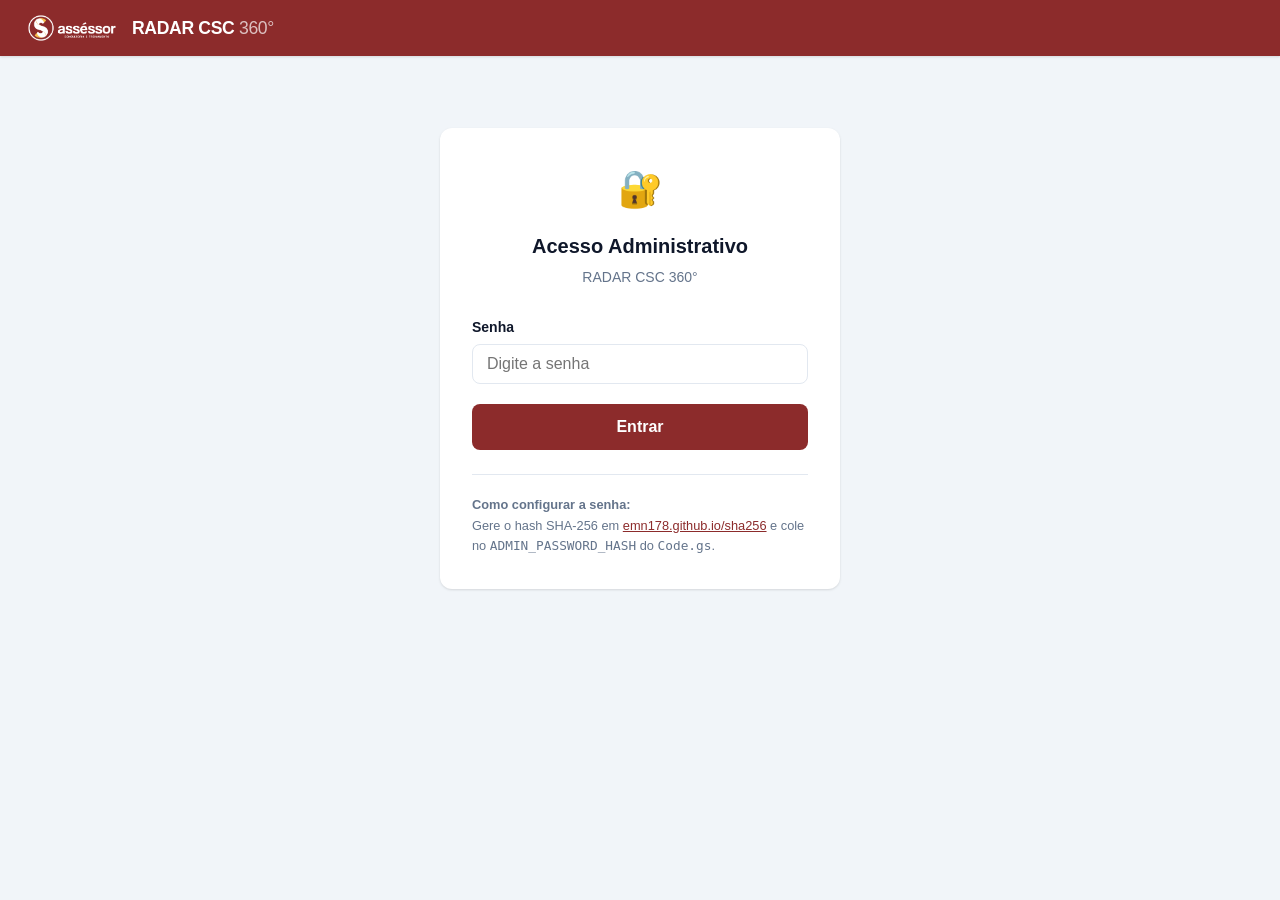
<file: admin/dashboard.html>
<!DOCTYPE html>
<html lang="pt-BR">
<head>
  <meta charset="UTF-8">
  <meta name="viewport" content="width=device-width, initial-scale=1.0">
  <title>RADAR CSC 360° — Empresas</title>
  <link rel="stylesheet" href="../css/style.css">
</head>
<body>

<header class="app-header">
  <img src="../assets/logo.png" class="header-logo" style="height:34px;border-radius:4px;flex-shrink:0;" alt="Assessor">
  <span class="logo">RADAR CSC <span>360°</span></span>
  <button onclick="logout()" class="btn btn-secondary" style="margin-left:auto;font-size:.875rem;padding:.4rem .875rem;">
    Sair
  </button>
</header>

<main class="app-main">

  <div class="page-header">
    <h1 class="page-title">Empresas</h1>
    <button id="btn-nova-empresa" class="btn btn-primary">+ Nova Empresa</button>
  </div>

  <div id="loading" style="text-align:center;padding:3rem;color:var(--text-muted);">
    <span class="spinner dark"></span> Carregando...
  </div>

  <div id="empresas-grid" class="empresa-grid hidden"></div>

  <div id="empty-state" class="card hidden" style="text-align:center;padding:3rem 2rem;">
    <div style="font-size:3rem;margin-bottom:1rem;">🏢</div>
    <h3 style="margin-bottom:.5rem;">Nenhuma empresa cadastrada</h3>
    <p style="color:var(--text-muted);font-size:.9rem;">Clique em "+ Nova Empresa" para começar.</p>
  </div>

</main>

<!-- Modal: criar/editar empresa -->
<div id="modal-empresa" class="modal-overlay hidden">
  <div class="modal-box" style="max-width:500px;">

    <h3 id="modal-titulo">Nova Empresa</h3>

    <div class="form-group" style="margin-top:1.25rem;">
      <label class="form-label">
        Nome da empresa <span style="color:var(--error);">*</span>
      </label>
      <input id="campo-nome" class="form-input" type="text" placeholder="Ex: ABC Indústria Ltda">
    </div>

    <div class="form-group">
      <label class="form-label">
        Áreas do CSC avaliadas <span style="color:var(--error);">*</span>
      </label>
      <div id="tag-areas" class="tag-container"></div>
      <p style="font-size:.78rem;color:var(--text-muted);margin-top:.375rem;">
        Digite cada área e pressione <kbd style="font-size:.75rem;padding:.1em .3em;border:1px solid var(--border);border-radius:3px;">Enter</kbd>
      </p>
    </div>

    <div class="form-group">
      <label class="form-label">Máximo de aplicações</label>
      <select id="campo-max" class="form-input">
        <option value="1">1</option>
        <option value="2">2</option>
        <option value="3">3</option>
        <option value="4" selected>4</option>
      </select>
    </div>

    <div id="modal-erro" class="alert alert-error hidden" style="margin-bottom:.75rem;"></div>

    <div style="display:flex;gap:.75rem;margin-top:1.25rem;">
      <button id="btn-cancelar" class="btn btn-secondary" style="flex:1;">Cancelar</button>
      <button id="btn-salvar" class="btn btn-primary" style="flex:2;">Criar Empresa</button>
    </div>

  </div>
</div>

<div id="toast"></div>

<script src="../config.js"></script>
<script src="admin.js"></script>
<script>
let tagInput      = null;
let editingId     = null;
let empresasCache = [];

// ── Init ──

async function init() {
  if (!checkAuth()) return;
  await carregarEmpresas();
  setupModal();
}

// ── Carregar empresas ──

async function carregarEmpresas() {
  document.getElementById('loading').style.display = '';
  document.getElementById('empresas-grid').classList.add('hidden');
  document.getElementById('empty-state').classList.add('hidden');

  try {
    const r = await apiCall('listarEmpresas');
    if (!r.success) throw new Error(r.error);
    empresasCache = r.empresas || [];
    renderEmpresas(empresasCache);
  } catch (err) {
    document.getElementById('loading').innerHTML =
      '<p style="color:var(--error);">' + escHtml(err.message) + '</p>';
  }
}

function renderEmpresas(empresas) {
  document.getElementById('loading').style.display = 'none';
  const grid  = document.getElementById('empresas-grid');
  const empty = document.getElementById('empty-state');

  if (!empresas || empresas.length === 0) {
    empty.classList.remove('hidden');
    return;
  }

  grid.innerHTML = '';
  empresas.forEach(e => {
    const areas = Array.isArray(e.areas) ? e.areas : [];
    const card  = document.createElement('div');
    card.className = 'empresa-card';
    card.style.cssText = 'position:relative;';
    card.innerHTML = `
      <div style="display:flex;justify-content:space-between;align-items:flex-start;gap:.5rem;margin-bottom:.75rem;">
        <h3 style="font-size:1.0625rem;font-weight:700;line-height:1.3;">${escHtml(e.nome)}</h3>
        <div style="display:flex;gap:.25rem;flex-shrink:0;">
          <button
            class="btn-icon"
            title="Editar empresa"
            data-id="${escHtml(e.id)}"
            data-nome="${escHtml(e.nome)}"
            data-max="${escHtml(e.max_aplicacoes)}"
            onclick="abrirEditar(event)"
          >✏️</button>
          <button
            class="btn-icon"
            title="Excluir empresa"
            data-id="${escHtml(e.id)}"
            data-nome="${escHtml(e.nome)}"
            onclick="confirmarDeletarEmpresa(event, this.dataset.id, this.dataset.nome)"
            style="color:#dc2626;"
          >🗑️</button>
        </div>
      </div>
      <div style="display:flex;flex-wrap:wrap;gap:.35rem;margin-bottom:1rem;">
        ${areas.map(a => `<span class="badge badge-blue">${escHtml(a)}</span>`).join('') ||
          '<span style="font-size:.82rem;color:var(--text-muted);">Sem áreas</span>'}
      </div>
      <div style="display:flex;justify-content:space-between;align-items:center;">
        <span style="font-size:.8rem;color:var(--text-muted);">Máx. ${escHtml(e.max_aplicacoes)} aplicações</span>
        <a
          href="empresa.html?id=${encodeURIComponent(e.id)}"
          class="btn btn-outline"
          style="font-size:.8rem;padding:.35rem .75rem;"
          onclick="event.stopPropagation();"
        >Ver aplicações →</a>
      </div>
    `;
    card.addEventListener('click', (ev) => {
      if (ev.target.closest('button, a')) return;
      window.location.href = 'empresa.html?id=' + encodeURIComponent(e.id);
    });
    grid.appendChild(card);
  });

  grid.classList.remove('hidden');
}

// ── Modal ──

function setupModal() {
  document.getElementById('btn-nova-empresa').addEventListener('click', () => {
    editingId = null;
    document.getElementById('modal-titulo').textContent  = 'Nova Empresa';
    document.getElementById('btn-salvar').textContent    = 'Criar Empresa';
    document.getElementById('campo-nome').value          = '';
    document.getElementById('campo-max').value           = '4';
    document.getElementById('modal-erro').classList.add('hidden');
    tagInput = initTagInput('tag-areas', []);
    showModal('modal-empresa');
    setTimeout(() => document.getElementById('campo-nome').focus(), 60);
  });

  document.getElementById('btn-cancelar').addEventListener('click', () => hideModal('modal-empresa'));
  document.getElementById('modal-empresa').addEventListener('click', e => {
    if (e.target === document.getElementById('modal-empresa')) hideModal('modal-empresa');
  });
  document.getElementById('campo-nome').addEventListener('keydown', e => {
    if (e.key === 'Enter') salvarEmpresa();
  });
  document.getElementById('btn-salvar').addEventListener('click', salvarEmpresa);
}

function abrirEditar(e) {
  e.stopPropagation();
  const btn  = e.currentTarget;
  const id   = btn.dataset.id;
  const nome = btn.dataset.nome;
  const max  = btn.dataset.max;
  const emp  = empresasCache.find(x => x.id === id);
  const areas = emp ? (Array.isArray(emp.areas) ? emp.areas : []) : [];

  editingId = id;
  document.getElementById('modal-titulo').textContent = 'Editar Empresa';
  document.getElementById('btn-salvar').textContent   = 'Salvar Alterações';
  document.getElementById('campo-nome').value         = nome;
  document.getElementById('campo-max').value          = max || '4';
  document.getElementById('modal-erro').classList.add('hidden');
  tagInput = initTagInput('tag-areas', areas);
  showModal('modal-empresa');
  setTimeout(() => document.getElementById('campo-nome').focus(), 60);
}

async function salvarEmpresa() {
  const nome  = document.getElementById('campo-nome').value.trim();
  const areas = tagInput ? tagInput.getTags() : [];
  const max   = parseInt(document.getElementById('campo-max').value, 10);
  const erroEl = document.getElementById('modal-erro');
  const btn    = document.getElementById('btn-salvar');

  erroEl.classList.add('hidden');

  if (!nome) {
    erroEl.textContent = 'Nome da empresa é obrigatório.';
    erroEl.classList.remove('hidden');
    document.getElementById('campo-nome').focus();
    return;
  }
  if (areas.length === 0) {
    erroEl.textContent = 'Adicione pelo menos uma área do CSC.';
    erroEl.classList.remove('hidden');
    return;
  }

  setLoading(btn, true);
  try {
    const action  = editingId ? 'editarEmpresa' : 'criarEmpresa';
    const payload = editingId
      ? { id: editingId, nome, areas, max_aplicacoes: max }
      : { nome, areas, max_aplicacoes: max };

    const r = await apiCall(action, payload);
    if (!r.success) {
      erroEl.textContent = r.error;
      erroEl.classList.remove('hidden');
      return;
    }

    hideModal('modal-empresa');
    showToast(editingId ? 'Empresa atualizada!' : 'Empresa criada com sucesso!');
    await carregarEmpresas();

  } catch (err) {
    erroEl.textContent = err.message;
    erroEl.classList.remove('hidden');
  } finally {
    setLoading(btn, false);
  }
}

// ── Deletar empresa ──

async function confirmarDeletarEmpresa(e, id, nome) {
  e.stopPropagation();
  if (!confirm('Excluir a empresa "' + nome + '"?\n\nTodas as aplicações, participantes e respostas serão removidos permanentemente. Esta ação não pode ser desfeita.')) return;
  try {
    const r = await apiCall('deletarEmpresa', { empresa_id: id });
    if (!r.success) { showToast(r.error, 'error'); return; }
    showToast('Empresa "' + nome + '" excluída.');
    await carregarEmpresas();
  } catch (err) {
    showToast(err.message, 'error');
  }
}

document.addEventListener('DOMContentLoaded', init);
</script>

</body>
</html>
</file>
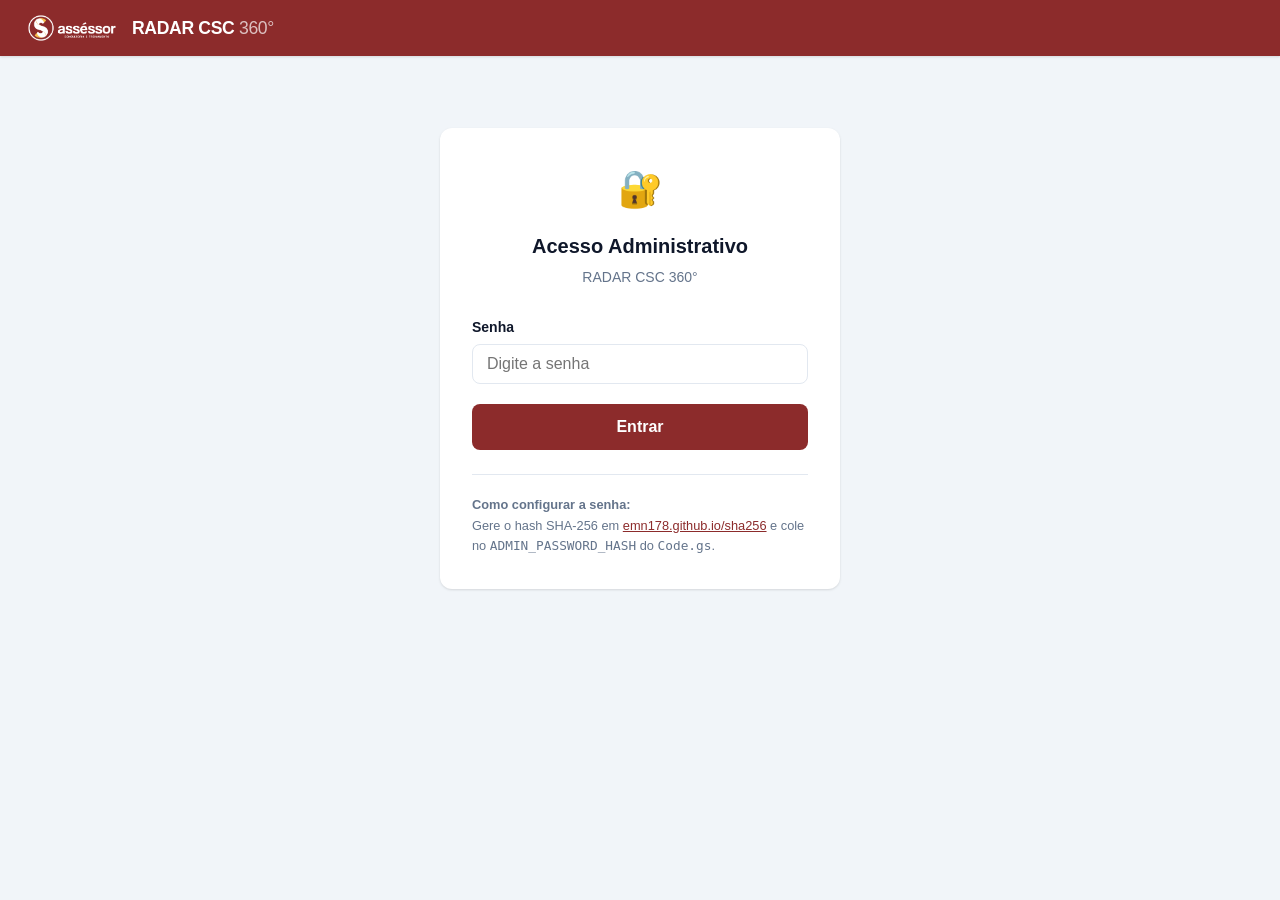
<file: admin/empresa.html>
<!DOCTYPE html>
<html lang="pt-BR">
<head>
  <meta charset="UTF-8">
  <meta name="viewport" content="width=device-width, initial-scale=1.0">
  <title>RADAR CSC 360° — Empresa</title>
  <link rel="stylesheet" href="../css/style.css">
</head>
<body>

<header class="app-header">
  <img src="../assets/logo.png" class="header-logo" style="height:34px;border-radius:4px;flex-shrink:0;" alt="Assessor">
  <span class="logo">RADAR CSC <span>360°</span></span>
  <button onclick="logout()" class="btn btn-secondary" style="margin-left:auto;font-size:.875rem;padding:.4rem .875rem;">Sair</button>
</header>

<main class="app-main">

  <nav id="breadcrumb" class="breadcrumb"></nav>

  <!-- Info empresa -->
  <div id="loading" style="text-align:center;padding:3rem;color:var(--text-muted);">
    <span class="spinner dark"></span> Carregando...
  </div>

  <div id="conteudo" class="hidden">

    <!-- Card empresa -->
    <div class="card" style="margin-bottom:1.5rem;">
      <div style="display:flex;justify-content:space-between;align-items:flex-start;gap:1rem;flex-wrap:wrap;">
        <div style="flex:1;">
          <h2 id="empresa-nome" style="font-size:1.375rem;font-weight:700;margin-bottom:.5rem;"></h2>
          <div id="empresa-areas" style="display:flex;flex-wrap:wrap;gap:.375rem;margin-bottom:.75rem;"></div>
          <p id="empresa-meta" style="font-size:.85rem;color:var(--text-muted);"></p>
        </div>
        <div style="display:flex;gap:.625rem;flex-shrink:0;flex-wrap:wrap;">
          <a id="link-resultados" href="resultado.html" class="btn btn-primary" style="font-size:.875rem;">
            📊 Ver resultados
          </a>
          <button id="btn-editar-empresa" class="btn btn-outline">
            ✏️ Editar empresa
          </button>
        </div>
      </div>
    </div>

    <!-- Aplicações -->
    <div class="page-header" style="margin-bottom:1rem;">
      <h3 style="font-size:1.125rem;font-weight:700;">Aplicações</h3>
      <button id="btn-nova-aplicacao" class="btn btn-primary">+ Nova Aplicação</button>
    </div>

    <div id="aplicacoes-lista" class="aplicacao-list"></div>

    <div id="aplicacoes-empty" class="card hidden" style="text-align:center;padding:2.5rem;">
      <p style="color:var(--text-muted);">Nenhuma aplicação criada ainda.</p>
    </div>

    <div id="limite-aviso" class="alert hidden" style="margin-top:.75rem;background:var(--primary-light);color:var(--primary);border-radius:var(--radius);padding:.75rem 1rem;font-size:.875rem;"></div>

  </div>

</main>

<!-- Modal: editar empresa -->
<div id="modal-empresa" class="modal-overlay hidden">
  <div class="modal-box" style="max-width:500px;">
    <h3>Editar Empresa</h3>
    <div class="form-group" style="margin-top:1.25rem;">
      <label class="form-label">Nome <span style="color:var(--error);">*</span></label>
      <input id="edit-nome" class="form-input" type="text">
    </div>
    <div class="form-group">
      <label class="form-label">Áreas do CSC <span style="color:var(--error);">*</span></label>
      <div id="edit-tag-areas" class="tag-container"></div>
    </div>
    <div class="form-group">
      <label class="form-label">Máximo de aplicações</label>
      <select id="edit-max" class="form-input">
        <option value="1">1</option>
        <option value="2">2</option>
        <option value="3">3</option>
        <option value="4">4</option>
      </select>
    </div>
    <div id="edit-erro" class="alert alert-error hidden" style="margin-bottom:.75rem;"></div>
    <div style="display:flex;gap:.75rem;margin-top:1.25rem;">
      <button id="btn-edit-cancelar" class="btn btn-secondary" style="flex:1;">Cancelar</button>
      <button id="btn-edit-salvar"   class="btn btn-primary"    style="flex:2;">Salvar Alterações</button>
    </div>
  </div>
</div>

<!-- Modal: nova aplicação -->
<div id="modal-aplicacao" class="modal-overlay hidden">
  <div class="modal-box" style="max-width:460px;">
    <h3>Nova Aplicação</h3>
    <p style="font-size:.875rem;color:var(--text-muted);margin:.5rem 0 1.25rem;">
      Cada aplicação representa uma rodada de avaliação (ex: "1ª Rodada — Março/2025").
    </p>
    <div class="form-group">
      <label class="form-label">Nome da aplicação <span style="color:var(--error);">*</span></label>
      <input
        id="ap-nome"
        class="form-input"
        type="text"
        placeholder="Ex: 1ª Rodada — Março/2025"
      >
    </div>
    <div class="form-group">
      <label class="form-label">Data limite para resposta <span style="color:var(--text-muted);font-size:.8rem;">(opcional)</span></label>
      <input id="ap-data-limite" class="form-input" type="date">
    </div>
    <div id="ap-erro" class="alert alert-error hidden" style="margin-bottom:.75rem;"></div>
    <div style="display:flex;gap:.75rem;margin-top:1.25rem;">
      <button id="btn-ap-cancelar" class="btn btn-secondary" style="flex:1;">Cancelar</button>
      <button id="btn-ap-criar"    class="btn btn-primary"    style="flex:2;">Criar Aplicação</button>
    </div>
  </div>
</div>

<!-- Modal: editar aplicação -->
<div id="modal-editar-aplicacao" class="modal-overlay hidden">
  <div class="modal-box" style="max-width:460px;">
    <h3>Editar Aplicação</h3>
    <div class="form-group" style="margin-top:1.25rem;">
      <label class="form-label">Nome <span style="color:var(--error);">*</span></label>
      <input id="edit-ap-nome" class="form-input" type="text">
    </div>
    <div class="form-group">
      <label class="form-label">Data limite para resposta <span style="color:var(--text-muted);font-size:.8rem;">(opcional)</span></label>
      <input id="edit-ap-data-limite" class="form-input" type="date">
    </div>
    <div id="edit-ap-erro" class="alert alert-error hidden" style="margin-bottom:.75rem;"></div>
    <div style="display:flex;gap:.75rem;margin-top:1.25rem;">
      <button id="btn-edit-ap-cancelar" class="btn btn-secondary" style="flex:1;">Cancelar</button>
      <button id="btn-edit-ap-salvar"   class="btn btn-primary"    style="flex:2;">Salvar</button>
    </div>
  </div>
</div>

<div id="toast"></div>

<script src="../config.js"></script>
<script src="admin.js"></script>
<script>
let empresa              = null;
let aplicacoes           = [];
let tagInput             = null;
let editingAplicacaoId   = null;

function fmtDateLocal(dateStr) {
  if (!dateStr) return '—';
  const m = String(dateStr).match(/^(\d{4})-(\d{2})-(\d{2})/);
  if (m) return m[3] + '/' + m[2] + '/' + m[1];
  return String(dateStr);
}

// ── Init ──

async function init() {
  if (!checkAuth()) return;

  const id = getParam('id');
  if (!id) { window.location.replace('dashboard.html'); return; }

  try {
    const [empRes, apRes] = await Promise.all([
      apiCall('listarEmpresas'),
      apiCall('listarAplicacoes', { empresa_id: id }),
    ]);

    if (!empRes.success) throw new Error(empRes.error);
    empresa = (empRes.empresas || []).find(e => e.id === id);
    if (!empresa) { window.location.replace('dashboard.html'); return; }

    aplicacoes = apRes.success ? (apRes.aplicacoes || []) : [];

    renderEmpresa();
    renderAplicacoes();
    setupModals();
    document.getElementById('loading').style.display = 'none';
    document.getElementById('conteudo').classList.remove('hidden');

  } catch (err) {
    document.getElementById('loading').innerHTML =
      '<p style="color:var(--error);">' + escHtml(err.message) + '</p>';
  }
}

// ── Render empresa ──

function renderEmpresa() {
  renderBreadcrumb([
    { label: 'Empresas', href: 'dashboard.html' },
    { label: empresa.nome },
  ]);

  document.getElementById('empresa-nome').textContent = empresa.nome;
  document.getElementById('link-resultados').href = 'resultado.html?empresa_id=' + encodeURIComponent(empresa.id);

  const areasEl = document.getElementById('empresa-areas');
  const areas = Array.isArray(empresa.areas) ? empresa.areas : [];
  areasEl.innerHTML = areas.map(a => `<span class="badge badge-blue">${escHtml(a)}</span>`).join('') ||
    '<span style="font-size:.85rem;color:var(--text-muted);">Sem áreas definidas</span>';

  document.getElementById('empresa-meta').textContent =
    'Máximo de ' + empresa.max_aplicacoes + ' aplicação' + (empresa.max_aplicacoes > 1 ? 'ões' : '') +
    ' · Criada em ' + fmtDate(empresa.criado_em);
}

// ── Render aplicações ──

function renderAplicacoes() {
  const lista = document.getElementById('aplicacoes-lista');
  const empty = document.getElementById('aplicacoes-empty');
  const aviso = document.getElementById('limite-aviso');
  const btnNova = document.getElementById('btn-nova-aplicacao');

  lista.innerHTML = '';

  if (aplicacoes.length === 0) {
    empty.classList.remove('hidden');
  } else {
    empty.classList.add('hidden');
    aplicacoes.forEach(ap => {
      const prazoHtml = ap.data_limite
        ? ` · Prazo: <strong>${fmtDateLocal(ap.data_limite)}</strong>`
        : '';
      const card = document.createElement('div');
      card.className = 'aplicacao-card';
      card.innerHTML = `
        <div style="flex:1;">
          <div class="ap-nome">${escHtml(ap.nome)}</div>
          <div class="ap-meta">Aplicação ${escHtml(String(ap.ordem))} · Criada em ${fmtDate(ap.criado_em)}${prazoHtml}</div>
        </div>
        <div style="display:flex;gap:.5rem;align-items:center;">
          <a
            href="participantes.html?aplicacao_id=${encodeURIComponent(ap.id)}&empresa_id=${encodeURIComponent(empresa.id)}"
            class="btn btn-outline"
            style="font-size:.8rem;padding:.4rem .875rem;white-space:nowrap;"
          >
            Participantes →
          </a>
          <button
            class="btn-icon"
            title="Editar aplicação"
            data-id="${escHtml(ap.id)}"
            data-nome="${escHtml(ap.nome)}"
            data-data-limite="${escHtml(ap.data_limite || '')}"
            onclick="abrirEditarAplicacao(this.dataset.id, this.dataset.nome, this.dataset.dataLimite)"
          >✏️</button>
          <button
            class="btn-icon"
            title="Excluir aplicação"
            data-id="${escHtml(ap.id)}"
            data-nome="${escHtml(ap.nome)}"
            onclick="confirmarDeletarAplicacao(this.dataset.id, this.dataset.nome)"
            style="color:#dc2626;"
          >🗑️</button>
        </div>
      `;
      lista.appendChild(card);
    });
  }

  const max = parseInt(empresa.max_aplicacoes, 10) || 4;
  if (aplicacoes.length >= max) {
    btnNova.disabled = true;
    aviso.textContent = 'Limite de ' + max + ' aplicações atingido para esta empresa.';
    aviso.classList.remove('hidden');
  } else {
    btnNova.disabled = false;
    aviso.classList.add('hidden');
  }
}

// ── Modals ──

function setupModals() {
  // Editar empresa
  document.getElementById('btn-editar-empresa').addEventListener('click', () => {
    const areas = Array.isArray(empresa.areas) ? empresa.areas : [];
    document.getElementById('edit-nome').value = empresa.nome;
    document.getElementById('edit-max').value  = empresa.max_aplicacoes || '4';
    document.getElementById('edit-erro').classList.add('hidden');
    tagInput = initTagInput('edit-tag-areas', areas);
    showModal('modal-empresa');
    setTimeout(() => document.getElementById('edit-nome').focus(), 60);
  });
  document.getElementById('btn-edit-cancelar').addEventListener('click', () => hideModal('modal-empresa'));
  document.getElementById('modal-empresa').addEventListener('click', e => {
    if (e.target === document.getElementById('modal-empresa')) hideModal('modal-empresa');
  });
  document.getElementById('btn-edit-salvar').addEventListener('click', salvarEmpresa);

  // Nova aplicação
  document.getElementById('btn-nova-aplicacao').addEventListener('click', () => {
    document.getElementById('ap-nome').value        = '';
    document.getElementById('ap-data-limite').value = '';
    document.getElementById('ap-erro').classList.add('hidden');
    showModal('modal-aplicacao');
    setTimeout(() => document.getElementById('ap-nome').focus(), 60);
  });
  document.getElementById('btn-ap-cancelar').addEventListener('click', () => hideModal('modal-aplicacao'));
  document.getElementById('modal-aplicacao').addEventListener('click', e => {
    if (e.target === document.getElementById('modal-aplicacao')) hideModal('modal-aplicacao');
  });
  document.getElementById('ap-nome').addEventListener('keydown', e => {
    if (e.key === 'Enter') criarAplicacao();
  });
  document.getElementById('btn-ap-criar').addEventListener('click', criarAplicacao);

  // Editar aplicação
  document.getElementById('btn-edit-ap-cancelar').addEventListener('click', () => hideModal('modal-editar-aplicacao'));
  document.getElementById('modal-editar-aplicacao').addEventListener('click', e => {
    if (e.target === document.getElementById('modal-editar-aplicacao')) hideModal('modal-editar-aplicacao');
  });
  document.getElementById('btn-edit-ap-salvar').addEventListener('click', salvarEditarAplicacao);
}

async function salvarEmpresa() {
  const nome  = document.getElementById('edit-nome').value.trim();
  const areas = tagInput ? tagInput.getTags() : [];
  const max   = parseInt(document.getElementById('edit-max').value, 10);
  const erroEl = document.getElementById('edit-erro');
  const btn    = document.getElementById('btn-edit-salvar');

  erroEl.classList.add('hidden');
  if (!nome) {
    erroEl.textContent = 'Nome obrigatório.';
    erroEl.classList.remove('hidden');
    return;
  }
  if (areas.length === 0) {
    erroEl.textContent = 'Adicione pelo menos uma área.';
    erroEl.classList.remove('hidden');
    return;
  }

  setLoading(btn, true);
  try {
    const r = await apiCall('editarEmpresa', { id: empresa.id, nome, areas, max_aplicacoes: max });
    if (!r.success) {
      erroEl.textContent = r.error;
      erroEl.classList.remove('hidden');
      return;
    }
    empresa.nome           = nome;
    empresa.areas          = areas;
    empresa.max_aplicacoes = max;
    hideModal('modal-empresa');
    renderEmpresa();
    renderAplicacoes();
    showToast('Empresa atualizada!');
  } catch (err) {
    erroEl.textContent = err.message;
    erroEl.classList.remove('hidden');
  } finally {
    setLoading(btn, false);
  }
}

async function criarAplicacao() {
  const nome       = document.getElementById('ap-nome').value.trim();
  const dataLimite = document.getElementById('ap-data-limite').value;
  const erroEl     = document.getElementById('ap-erro');
  const btn        = document.getElementById('btn-ap-criar');

  erroEl.classList.add('hidden');
  if (!nome) {
    erroEl.textContent = 'Nome da aplicação é obrigatório.';
    erroEl.classList.remove('hidden');
    document.getElementById('ap-nome').focus();
    return;
  }

  setLoading(btn, true);
  try {
    const r = await apiCall('criarAplicacao', { empresa_id: empresa.id, nome, data_limite: dataLimite || '' });
    if (!r.success) {
      erroEl.textContent = r.error;
      erroEl.classList.remove('hidden');
      return;
    }
    hideModal('modal-aplicacao');

    const apRes = await apiCall('listarAplicacoes', { empresa_id: empresa.id });
    aplicacoes  = apRes.success ? (apRes.aplicacoes || []) : aplicacoes;
    renderAplicacoes();
    showToast('Aplicação criada!');

  } catch (err) {
    erroEl.textContent = err.message;
    erroEl.classList.remove('hidden');
  } finally {
    setLoading(btn, false);
  }
}

function abrirEditarAplicacao(id, nome, dataLimite) {
  editingAplicacaoId = id;
  document.getElementById('edit-ap-nome').value        = nome;
  document.getElementById('edit-ap-data-limite').value = dataLimite || '';
  document.getElementById('edit-ap-erro').classList.add('hidden');
  showModal('modal-editar-aplicacao');
  setTimeout(() => document.getElementById('edit-ap-nome').focus(), 60);
}

async function salvarEditarAplicacao() {
  const nome       = document.getElementById('edit-ap-nome').value.trim();
  const dataLimite = document.getElementById('edit-ap-data-limite').value;
  const erroEl     = document.getElementById('edit-ap-erro');
  const btn        = document.getElementById('btn-edit-ap-salvar');

  erroEl.classList.add('hidden');
  if (!nome) {
    erroEl.textContent = 'Nome obrigatório.';
    erroEl.classList.remove('hidden');
    return;
  }

  setLoading(btn, true);
  try {
    const r = await apiCall('editarAplicacao', { id: editingAplicacaoId, nome, data_limite: dataLimite || '' });
    if (!r.success) {
      erroEl.textContent = r.error;
      erroEl.classList.remove('hidden');
      return;
    }
    hideModal('modal-editar-aplicacao');
    const apRes = await apiCall('listarAplicacoes', { empresa_id: empresa.id });
    aplicacoes  = apRes.success ? (apRes.aplicacoes || []) : aplicacoes;
    renderAplicacoes();
    showToast('Aplicação atualizada!');
  } catch (err) {
    erroEl.textContent = err.message;
    erroEl.classList.remove('hidden');
  } finally {
    setLoading(btn, false);
  }
}

// ── Deletar aplicação ──

async function confirmarDeletarAplicacao(id, nome) {
  if (!confirm('Excluir a aplicação "' + nome + '"?\n\nTodos os participantes e respostas desta aplicação serão removidos permanentemente.')) return;
  try {
    const r = await apiCall('deletarAplicacao', { aplicacao_id: id });
    if (!r.success) { showToast(r.error, 'error'); return; }
    showToast('Aplicação "' + nome + '" excluída.');
    const apRes = await apiCall('listarAplicacoes', { empresa_id: empresa.id });
    aplicacoes  = apRes.success ? (apRes.aplicacoes || []) : [];
    renderAplicacoes();
  } catch (err) {
    showToast(err.message, 'error');
  }
}

document.addEventListener('DOMContentLoaded', init);
</script>

</body>
</html>
</file>
<file: css/style.css>
:root {
  --primary: #8C2B2B;
  --primary-light: #f7e6e6;
  --primary-dark: #6e2020;
  --secondary: #c9971c;
  --success: #059669;
  --success-light: #d1fae5;
  --warning: #d97706;
  --error: #dc2626;
  --error-light: #fee2e2;
  --bg: #f1f5f9;
  --card: #ffffff;
  --text: #0f172a;
  --text-muted: #64748b;
  --border: #e2e8f0;
  --radius: 8px;
  --radius-lg: 12px;
  --shadow: 0 1px 3px rgba(0,0,0,.08), 0 1px 2px rgba(0,0,0,.05);
  --shadow-lg: 0 10px 15px -3px rgba(0,0,0,.1), 0 4px 6px -2px rgba(0,0,0,.05);
}

*, *::before, *::after { box-sizing: border-box; margin: 0; padding: 0; }

html { font-size: 16px; scroll-behavior: smooth; }

body {
  font-family: -apple-system, BlinkMacSystemFont, 'Segoe UI', Roboto, 'Helvetica Neue', Arial, sans-serif;
  background: var(--bg);
  color: var(--text);
  line-height: 1.6;
  min-height: 100vh;
}

/* ── Header ── */
.app-header {
  background: var(--primary);
  color: #fff;
  padding: 0 1.5rem;
  height: 56px;
  display: flex;
  align-items: center;
  gap: 0.75rem;
  position: sticky;
  top: 0;
  z-index: 100;
  box-shadow: var(--shadow);
}
.app-header .logo { font-size: 1.1rem; font-weight: 700; letter-spacing: -.02em; }
.app-header .logo span { opacity: .7; font-weight: 400; }
.header-logo { height: 34px; border-radius: 4px; flex-shrink: 0; }

/* ── Layout ── */
.app-main {
  max-width: 1100px;
  margin: 0 auto;
  padding: 2rem 1rem 4rem;
}

/* ── Card ── */
.card {
  background: var(--card);
  border-radius: var(--radius-lg);
  box-shadow: var(--shadow);
  padding: 2rem;
}

/* ── Steps ── */
.step { animation: fadeIn .25s ease; }
.step.hidden { display: none; }
@keyframes fadeIn { from { opacity: 0; transform: translateY(8px); } to { opacity: 1; transform: none; } }

/* ── Forms ── */
.form-group { margin-bottom: 1.25rem; }
.form-label { display: block; font-size: .875rem; font-weight: 600; color: var(--text); margin-bottom: .375rem; }
.form-input {
  width: 100%;
  padding: .625rem .875rem;
  border: 1.5px solid var(--border);
  border-radius: var(--radius);
  font-size: 1rem;
  color: var(--text);
  background: #fff;
  transition: border-color .15s;
  outline: none;
}
.form-input:focus { border-color: var(--primary); box-shadow: 0 0 0 3px var(--primary-light); }
.form-input.error { border-color: var(--error); }
textarea.form-input { resize: vertical; min-height: 100px; }

/* ── Buttons ── */
.btn {
  display: inline-flex;
  align-items: center;
  justify-content: center;
  gap: .5rem;
  padding: .625rem 1.25rem;
  border-radius: var(--radius);
  font-size: .9375rem;
  font-weight: 600;
  cursor: pointer;
  border: none;
  transition: background .15s, transform .1s, opacity .15s;
  text-decoration: none;
}
.btn:active { transform: scale(.98); }
.btn:disabled { opacity: .5; cursor: not-allowed; transform: none; }

.btn-primary { background: var(--primary); color: #fff; }
.btn-primary:hover:not(:disabled) { background: var(--primary-dark); }

.btn-secondary { background: var(--border); color: var(--text); }
.btn-secondary:hover:not(:disabled) { background: #cbd5e1; }

.btn-outline {
  background: transparent;
  color: var(--primary);
  border: 1.5px solid var(--primary);
}
.btn-outline:hover:not(:disabled) { background: var(--primary-light); }

.btn-full { width: 100%; }
.btn-lg { padding: .875rem 1.5rem; font-size: 1rem; }

/* ── Alerts ── */
.alert {
  padding: .75rem 1rem;
  border-radius: var(--radius);
  font-size: .9rem;
  margin-top: .75rem;
}
.alert-error { background: var(--error-light); color: var(--error); }
.alert-success { background: var(--success-light); color: var(--success); }
.hidden { display: none !important; }

/* ── Progress bar ── */
.progress-wrapper {
  background: var(--card);
  border-radius: var(--radius-lg);
  padding: 1rem 1.5rem;
  margin-bottom: 1.5rem;
  box-shadow: var(--shadow);
  position: sticky;
  top: 56px;
  z-index: 90;
}
.progress-header { display: flex; justify-content: space-between; align-items: center; margin-bottom: .5rem; }
.progress-title { font-size: .875rem; font-weight: 600; color: var(--text-muted); }
.progress-count { font-size: .875rem; font-weight: 700; color: var(--primary); }
.progress-bar {
  height: 8px;
  background: var(--border);
  border-radius: 99px;
  overflow: hidden;
}
.progress-fill {
  height: 100%;
  background: linear-gradient(90deg, var(--primary), var(--secondary));
  border-radius: 99px;
  transition: width .3s ease;
  width: 0%;
}

/* ── Question blocks ── */
.block-header {
  border-radius: var(--radius-lg);
  padding: 1.25rem 1.5rem;
  margin-bottom: 1rem;
  color: #fff;
}
.block-header.bloco1 { background: linear-gradient(135deg, #8C2B2B, #bf4040); }
.block-header.bloco2 { background: linear-gradient(135deg, #a07515, #c9971c); }
.block-header.bloco3 { background: linear-gradient(135deg, #5c1a1a, #8C2B2B); }
.block-header h2 { font-size: 1.1rem; font-weight: 700; margin-bottom: .25rem; }
.block-header p { font-size: .875rem; opacity: .9; }

.group-header {
  font-size: .8rem;
  font-weight: 700;
  text-transform: uppercase;
  letter-spacing: .06em;
  color: var(--text-muted);
  padding: .75rem 0 .5rem;
  border-bottom: 1px solid var(--border);
  margin-bottom: .75rem;
  margin-top: 1.5rem;
}
.group-header:first-child { margin-top: 0; }

/* ── Question card ── */
.question-card {
  background: var(--card);
  border-radius: var(--radius);
  padding: 1.125rem 1.25rem;
  margin-bottom: .625rem;
  box-shadow: var(--shadow);
  border: 1.5px solid var(--border);
  transition: border-color .15s;
}
.question-card.answered { border-color: var(--primary-light); }
.question-card.required-error { border-color: var(--error); background: #fff8f8; }
.open-question-card.required-error { border-color: var(--error); background: #fff8f8; }

.question-meta { display: flex; align-items: flex-start; gap: .75rem; }
.question-num {
  min-width: 28px;
  height: 28px;
  border-radius: 99px;
  background: var(--bg);
  color: var(--text-muted);
  font-size: .75rem;
  font-weight: 700;
  display: flex;
  align-items: center;
  justify-content: center;
  flex-shrink: 0;
  margin-top: .125rem;
}
.question-card.answered .question-num { background: var(--primary); color: #fff; }

.question-text { font-size: .9375rem; font-weight: 500; margin-bottom: .875rem; }

/* ── Scale ── */
.scale-wrapper { display: flex; align-items: center; gap: .625rem; }
.scale-labels { display: flex; justify-content: space-between; font-size: .75rem; color: var(--text-muted); margin-top: .375rem; }

.scale-btns {
  display: flex;
  gap: .375rem;
  flex-grow: 1;
}
.scale-btn {
  flex: 1;
  height: 44px;
  border: 1.5px solid var(--border);
  border-radius: var(--radius);
  background: #fff;
  color: var(--text-muted);
  font-size: .9375rem;
  font-weight: 600;
  cursor: pointer;
  transition: all .15s;
  min-width: 36px;
}
.scale-btn:hover { border-color: var(--primary); color: var(--primary); background: var(--primary-light); }
.scale-btn.selected { background: var(--primary); border-color: var(--primary); color: #fff; }

.scale-edge-label {
  font-size: .72rem;
  color: var(--text-muted);
  white-space: nowrap;
  flex-shrink: 0;
  max-width: 80px;
  text-align: center;
  line-height: 1.3;
}

/* ── Choice buttons (p36) ── */
.choice-btns {
  display: flex;
  flex-wrap: wrap;
  gap: .5rem;
}
.choice-btn {
  padding: .5rem 1rem;
  border: 1.5px solid var(--border);
  border-radius: var(--radius);
  background: #fff;
  font-size: .875rem;
  font-weight: 500;
  cursor: pointer;
  transition: all .15s;
  color: var(--text);
}
.choice-btn:hover { border-color: var(--primary); color: var(--primary); background: var(--primary-light); }
.choice-btn.selected { background: var(--primary); border-color: var(--primary); color: #fff; }

/* ── Open question card ── */
.open-question-card {
  background: #fffbeb;
  border: 1.5px solid #fde68a;
  border-radius: var(--radius-lg);
  padding: 1.25rem;
  margin: 1.5rem 0;
}
.open-question-card .oq-label {
  font-size: .8rem;
  font-weight: 700;
  text-transform: uppercase;
  letter-spacing: .05em;
  color: #92400e;
  margin-bottom: .5rem;
}
.open-question-card .oq-text { font-size: .9375rem; font-weight: 500; color: var(--text); margin-bottom: .75rem; }

/* ── Area rating (p37) ── */
.area-rating { margin-bottom: .625rem; }
.area-rating-label { font-size: .875rem; font-weight: 600; margin-bottom: .375rem; }

/* ── Submit section ── */
.submit-section {
  background: var(--card);
  border-radius: var(--radius-lg);
  padding: 1.5rem;
  margin-top: 1.5rem;
  box-shadow: var(--shadow);
  text-align: center;
}
.submit-section p { font-size: .875rem; color: var(--text-muted); margin-bottom: 1rem; }

/* ── Success ── */
.success-card {
  text-align: center;
  padding: 3rem 2rem;
}
.success-icon {
  width: 72px;
  height: 72px;
  background: var(--success-light);
  border-radius: 50%;
  display: flex;
  align-items: center;
  justify-content: center;
  margin: 0 auto 1.5rem;
  font-size: 2rem;
}
.success-card h2 { font-size: 1.5rem; color: var(--success); margin-bottom: .75rem; }
.success-card p { color: var(--text-muted); }

/* ── Modal ── */
.modal-overlay {
  position: fixed;
  inset: 0;
  background: rgba(0,0,0,.5);
  display: flex;
  align-items: center;
  justify-content: center;
  padding: 1rem;
  z-index: 200;
}
.modal-box {
  background: var(--card);
  border-radius: var(--radius-lg);
  padding: 2rem;
  max-width: 420px;
  width: 100%;
  box-shadow: var(--shadow-lg);
}
.modal-box h3 { font-size: 1.125rem; font-weight: 700; margin-bottom: .75rem; }
.modal-box p { color: var(--text-muted); margin-bottom: 1.25rem; font-size: .9375rem; }
.modal-actions { display: flex; gap: .75rem; flex-direction: column; }

/* ── Loading spinner ── */
.spinner {
  display: inline-block;
  width: 18px;
  height: 18px;
  border: 2px solid rgba(255,255,255,.4);
  border-top-color: #fff;
  border-radius: 50%;
  animation: spin .7s linear infinite;
  vertical-align: middle;
  margin-right: .375rem;
}
.spinner.dark {
  border-color: rgba(0,0,0,.15);
  border-top-color: var(--primary);
}
@keyframes spin { to { transform: rotate(360deg); } }

/* ── Auto-save indicator ── */
.autosave-indicator {
  font-size: .75rem;
  color: var(--text-muted);
  text-align: right;
  margin-top: .5rem;
  height: 1.2em;
  transition: opacity .3s;
}

/* ── Admin shared styles ── */
.page-header {
  display: flex;
  align-items: center;
  justify-content: space-between;
  margin-bottom: 1.5rem;
  flex-wrap: wrap;
  gap: .75rem;
}
.page-title { font-size: 1.375rem; font-weight: 700; }

.table-wrapper {
  background: var(--card);
  border-radius: var(--radius-lg);
  box-shadow: var(--shadow);
  overflow-x: auto;
}
table { width: 100%; border-collapse: collapse; min-width: 600px; }
th {
  background: var(--bg);
  font-size: .8rem;
  font-weight: 700;
  text-transform: uppercase;
  letter-spacing: .04em;
  color: var(--text-muted);
  padding: .75rem 1rem;
  text-align: left;
  border-bottom: 1px solid var(--border);
  white-space: nowrap;
}
td {
  padding: .75rem .875rem;
  border-bottom: 1px solid var(--border);
  font-size: .82rem;
  white-space: nowrap;
}
tr:last-child td { border-bottom: none; }
tr:hover td { background: var(--bg); }

.badge {
  display: inline-flex;
  align-items: center;
  padding: .2em .6em;
  border-radius: 99px;
  font-size: .75rem;
  font-weight: 600;
}
.badge-blue { background: var(--primary-light); color: var(--primary); }
.badge-green { background: var(--success-light); color: var(--success); }
.badge-gray { background: var(--border); color: var(--text-muted); }

/* ── Admin: Toast ── */
.toast {
  position: fixed;
  bottom: 1.5rem;
  right: 1.5rem;
  padding: .75rem 1.25rem;
  border-radius: var(--radius);
  font-size: .9rem;
  font-weight: 500;
  box-shadow: var(--shadow-lg);
  z-index: 400;
  opacity: 0;
  transform: translateY(8px);
  transition: opacity .25s, transform .25s;
  pointer-events: none;
  max-width: 360px;
}
.toast.show { opacity: 1; transform: none; }
.toast-success { background: var(--success); color: #fff; }
.toast-error   { background: var(--error);   color: #fff; }
.toast-info    { background: var(--primary);  color: #fff; }

/* ── Admin: Tag input ── */
.tag-container {
  display: flex;
  flex-wrap: wrap;
  gap: .375rem;
  padding: .5rem .75rem;
  border: 1.5px solid var(--border);
  border-radius: var(--radius);
  min-height: 44px;
  cursor: text;
  background: #fff;
  transition: border-color .15s, box-shadow .15s;
}
.tag-container:focus-within { border-color: var(--primary); box-shadow: 0 0 0 3px var(--primary-light); }
.tag {
  display: inline-flex;
  align-items: center;
  gap: .25rem;
  padding: .2em .55em;
  background: var(--primary-light);
  color: var(--primary);
  border-radius: 99px;
  font-size: .8rem;
  font-weight: 600;
}
.tag button {
  background: none;
  border: none;
  cursor: pointer;
  color: var(--primary);
  font-size: 1rem;
  line-height: 1;
  padding: 0;
  opacity: .6;
  transition: opacity .1s;
}
.tag button:hover { opacity: 1; }
.tag-input {
  border: none;
  outline: none;
  font-size: .9rem;
  flex: 1;
  min-width: 100px;
  background: transparent;
  font-family: inherit;
}

/* ── Admin: Empresa card grid ── */
.empresa-grid {
  display: grid;
  grid-template-columns: repeat(auto-fill, minmax(280px, 1fr));
  gap: 1rem;
}
.empresa-card {
  background: var(--card);
  border-radius: var(--radius-lg);
  padding: 1.5rem;
  border: 1.5px solid var(--border);
  cursor: pointer;
  transition: border-color .15s, box-shadow .15s, transform .15s;
  text-decoration: none;
  display: block;
  color: inherit;
}
.empresa-card:hover {
  border-color: var(--primary);
  box-shadow: var(--shadow-lg);
  transform: translateY(-2px);
}

/* ── Admin: Aplicacao card ── */
.aplicacao-list { display: flex; flex-direction: column; gap: .625rem; }
.aplicacao-card {
  background: var(--card);
  border-radius: var(--radius);
  padding: 1rem 1.25rem;
  border: 1.5px solid var(--border);
  display: flex;
  align-items: center;
  justify-content: space-between;
  gap: 1rem;
  transition: border-color .15s;
}
.aplicacao-card:hover { border-color: var(--primary); }
.aplicacao-card .ap-nome { font-weight: 600; font-size: .9375rem; }
.aplicacao-card .ap-meta { font-size: .8rem; color: var(--text-muted); margin-top: .125rem; }

/* ── Admin: Stats bar ── */
.stats-bar {
  display: flex;
  gap: 1rem;
  flex-wrap: wrap;
  margin-bottom: 1.5rem;
}
.stat-card {
  background: var(--card);
  border-radius: var(--radius);
  padding: 1rem 1.25rem;
  box-shadow: var(--shadow);
  flex: 1;
  min-width: 120px;
}
.stat-card .stat-value { font-size: 1.75rem; font-weight: 700; line-height: 1; }
.stat-card .stat-label { font-size: .8rem; color: var(--text-muted); margin-top: .25rem; }
.stat-card.primary .stat-value { color: var(--primary); }
.stat-card.success .stat-value { color: var(--success); }
.stat-card.warning .stat-value { color: var(--warning); }

/* ── Admin: Toolbar ── */
.toolbar {
  display: flex;
  gap: .5rem;
  flex-wrap: wrap;
  align-items: center;
  margin-bottom: 1rem;
}
.toolbar-spacer { flex: 1; }

/* ── Admin: Table actions ── */
.btn-icon {
  width: 32px;
  height: 32px;
  border-radius: var(--radius);
  border: 1px solid var(--border);
  background: #fff;
  cursor: pointer;
  display: inline-flex;
  align-items: center;
  justify-content: center;
  font-size: .9rem;
  transition: background .15s, border-color .15s;
  text-decoration: none;
}
.btn-icon:hover { background: var(--bg); border-color: #94a3b8; }

/* ── Admin: Breadcrumb ── */
.breadcrumb {
  display: flex;
  align-items: center;
  gap: .375rem;
  font-size: .875rem;
  color: var(--text-muted);
  margin-bottom: 1.25rem;
  flex-wrap: wrap;
}
.breadcrumb a { color: var(--primary); text-decoration: none; }
.breadcrumb a:hover { text-decoration: underline; }
.breadcrumb .sep { color: var(--border); }

/* ── Admin: Empty table state ── */
.table-empty {
  padding: 3rem 1rem;
  text-align: center;
  color: var(--text-muted);
  font-size: .9rem;
}

/* ── Admin: Progress mini ── */
.progress-mini { height: 6px; background: var(--border); border-radius: 99px; overflow: hidden; }
.progress-mini-fill { height: 100%; background: var(--success); border-radius: 99px; transition: width .3s; }

/* ── Responsive ── */
@media (max-width: 480px) {
  .app-main { padding: 1rem .75rem 3rem; }
  .card { padding: 1.5rem 1rem; }
  .scale-edge-label { display: none; }
  .scale-btn { height: 40px; font-size: .875rem; }
  .choice-btns { flex-direction: column; }
  .choice-btn { text-align: center; }
}

/* ── Print ── */
@media print {
  .app-header, .progress-wrapper, .submit-section, .btn { display: none !important; }
  .app-main { max-width: 100%; padding: 0; }
  .block-header { -webkit-print-color-adjust: exact; print-color-adjust: exact; }
  .question-card { box-shadow: none; border: 1px solid #ddd; break-inside: avoid; }
}

/* ══════════════════════════════════════════
   Resultado / Dashboard
══════════════════════════════════════════ */

/* ── Posicionamento CSC badge ── */
.badge-posicionamento {
  display: inline-flex;
  align-items: center;
  padding: .2rem .625rem;
  border-radius: 999px;
  font-size: .75rem;
  font-weight: 600;
  letter-spacing: .02em;
}
.pos-operacional { background: #f3f4f6; color: #4b5563; }
.pos-apoio       { background: var(--primary-light); color: var(--primary); }
.pos-parceiro    { background: #d1fae5; color: #065f46; }
.pos-estrategico { background: #ede9fe; color: #5b21b6; }

/* ── Actions bar ── */
.resultado-actions {
  display: flex;
  gap: .625rem;
  flex-shrink: 0;
  flex-wrap: wrap;
}

/* ── Radar legend ── */
.radar-legend {
  display: flex;
  flex-wrap: wrap;
  gap: .5rem .875rem;
  margin-bottom: 1.25rem;
}
.legend-item {
  display: flex;
  align-items: center;
  gap: .375rem;
  font-size: .85rem;
}
.legend-dot {
  width: 10px;
  height: 10px;
  border-radius: 50%;
  flex-shrink: 0;
  -webkit-print-color-adjust: exact;
  print-color-adjust: exact;
}

/* ── Avaliação por área ── */
.areas-table {
  width: 100%;
  border-collapse: collapse;
  font-size: .875rem;
}
.areas-table th {
  padding: .5rem .75rem;
  border-bottom: 2px solid var(--border);
  font-weight: 600;
  color: var(--text-muted);
  font-size: .75rem;
  text-transform: uppercase;
  letter-spacing: .04em;
  white-space: nowrap;
  text-align: left;
}
.areas-table td {
  padding: .5rem .75rem;
  border-bottom: 1px solid var(--border);
}
.areas-table tbody tr:last-child td { border-bottom: none; }
.nota-cell {
  text-align: center;
  font-variant-numeric: tabular-nums;
  font-weight: 500;
}

/* ── Curadoria de respostas ── */
.curadoria-bloco {
  border: 1px solid var(--border);
  border-radius: var(--radius);
  padding: 1rem 1.125rem;
  margin-bottom: 1rem;
}
.curadoria-bloco:last-child { margin-bottom: 0; }

.curadoria-header {
  display: flex;
  align-items: center;
  justify-content: space-between;
  gap: 1rem;
  flex-wrap: wrap;
  margin-bottom: .875rem;
}
.curadoria-ap-nome {
  font-weight: 600;
  font-size: .9rem;
}
.curadoria-toggle {
  display: flex;
  align-items: center;
  gap: .4rem;
  font-size: .85rem;
  color: var(--text-muted);
  cursor: pointer;
  user-select: none;
}
.curadoria-toggle input { cursor: pointer; accent-color: var(--primary); }

.curadoria-lista {
  display: flex;
  flex-direction: column;
  gap: .5rem;
}

.curadoria-item {
  display: flex;
  align-items: flex-start;
  gap: .75rem;
  padding: .625rem .75rem;
  border: 1px solid var(--border);
  border-radius: var(--radius);
  background: var(--bg);
  cursor: pointer;
  transition: border-color .15s;
}
.curadoria-item:hover { border-color: var(--primary); }
.curadoria-item input[type=checkbox] { margin-top: .2rem; accent-color: var(--primary); flex-shrink: 0; }
.curadoria-item.curadoria-disabled {
  opacity: .45;
  pointer-events: none;
}

.curadoria-texto {
  display: flex;
  flex-direction: column;
  gap: .25rem;
  font-size: .85rem;
  line-height: 1.5;
}
.curadoria-nome {
  font-weight: 600;
  color: var(--text-muted);
  font-size: .78rem;
  text-transform: uppercase;
  letter-spacing: .04em;
}

/* ── Respostas abertas (admin resultado) ── */
.ra-bloco { margin-bottom: 1.5rem; }
.ra-bloco:last-child { margin-bottom: 0; }
.ra-ap-nome {
  font-size: .85rem;
  font-weight: 700;
  text-transform: uppercase;
  letter-spacing: .05em;
  color: var(--primary);
  padding-bottom: .5rem;
  border-bottom: 1px solid #e2e8f0;
  margin-bottom: .75rem;
}
.ra-item {
  background: #f8fafc;
  border-left: 3px solid #e2e8f0;
  border-radius: 0 6px 6px 0;
  padding: .75rem 1rem;
  margin-bottom: .625rem;
}
.ra-meta {
  font-size: .75rem;
  font-weight: 700;
  color: var(--text-muted);
  text-transform: uppercase;
  letter-spacing: .04em;
  margin-bottom: .4rem;
}
.ra-linha { font-size: .875rem; color: #374151; line-height: 1.5; margin-bottom: .25rem; }
.ra-linha:last-child { margin-bottom: 0; }
.ra-linha strong { color: var(--text-muted); }

/* ── Print: resultado ── */
@media print {
  .breadcrumb,
  .no-print,
  #card-curadoria,
  #filtro-area-wrap,
  .modal-overlay,
  #toast { display: none !important; }

  canvas { max-width: 100% !important; }

  .card {
    box-shadow: none !important;
    border: 1px solid #e5e7eb !important;
    break-inside: avoid;
    page-break-inside: avoid;
  }

  .ra-item { break-inside: avoid; page-break-inside: avoid; }

  .legend-dot,
  .badge-posicionamento,
  .nota-cell {
    -webkit-print-color-adjust: exact;
    print-color-adjust: exact;
  }
}
</file>
